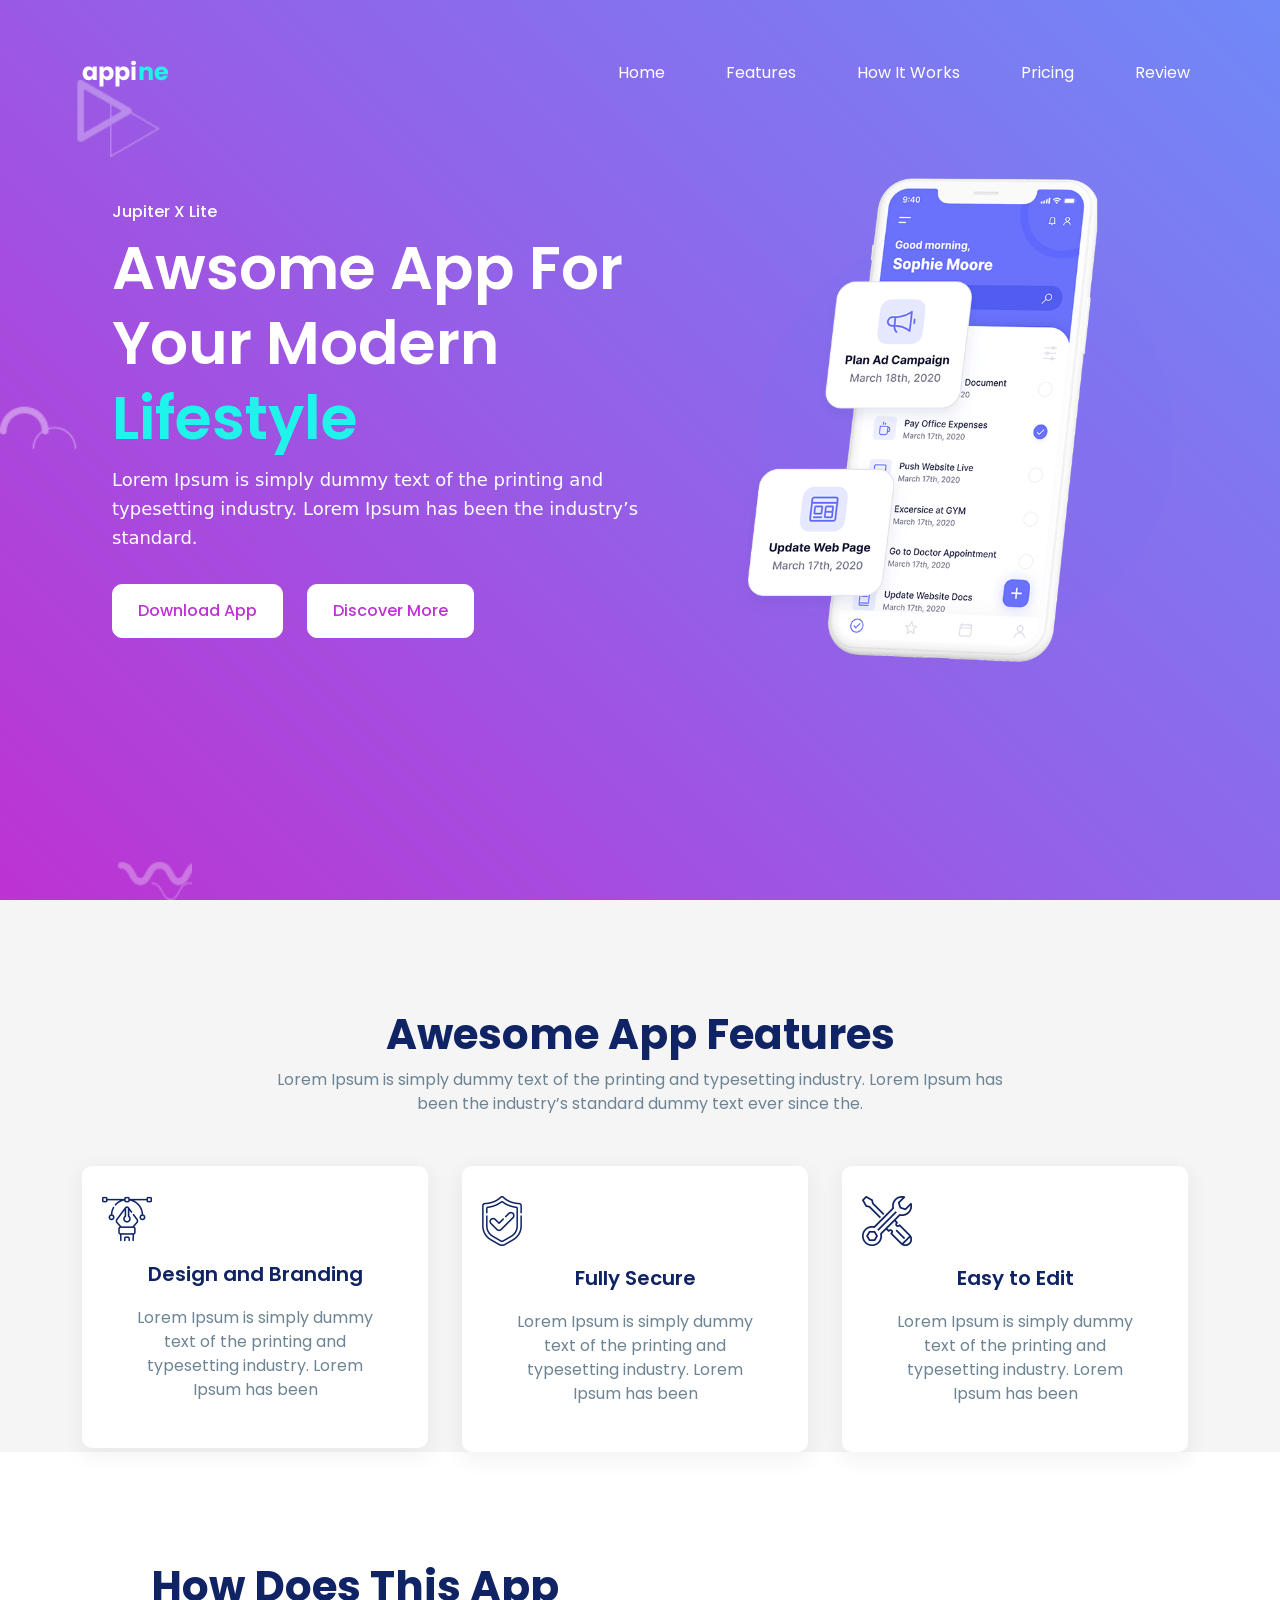
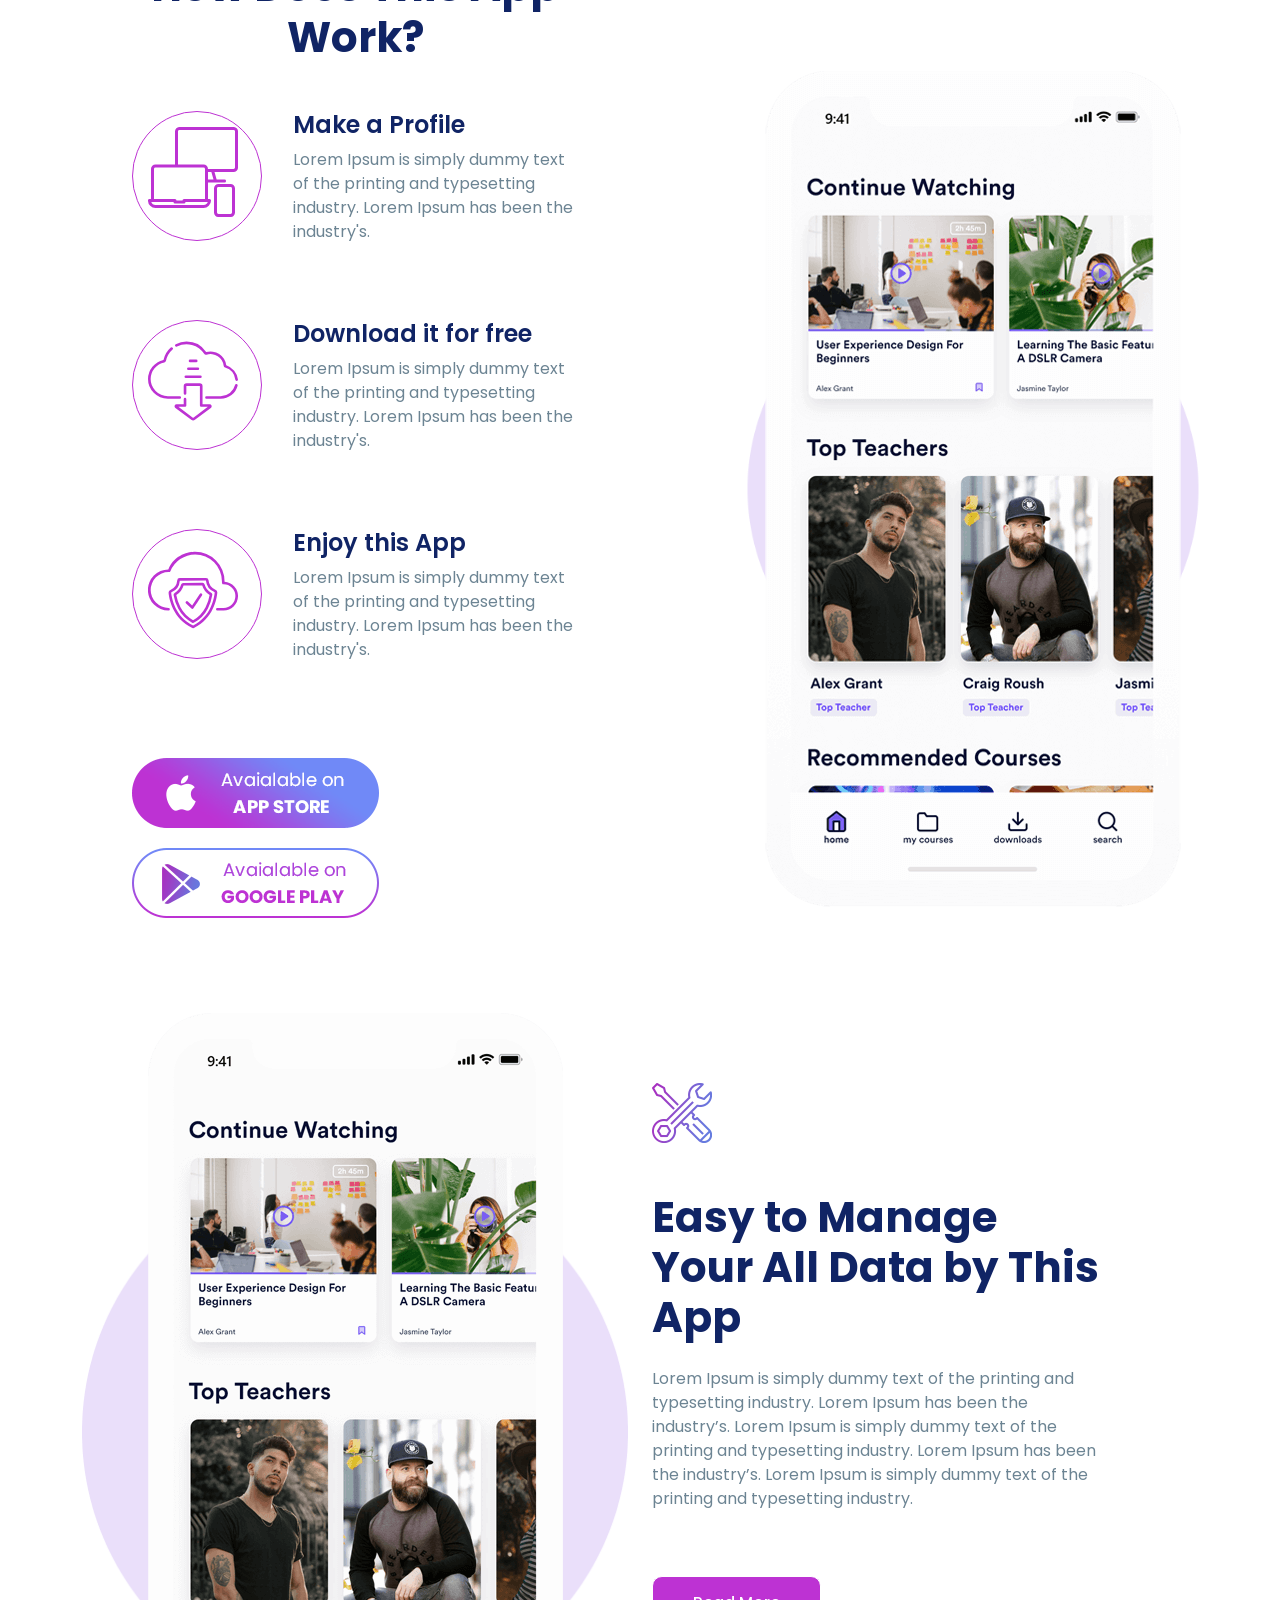
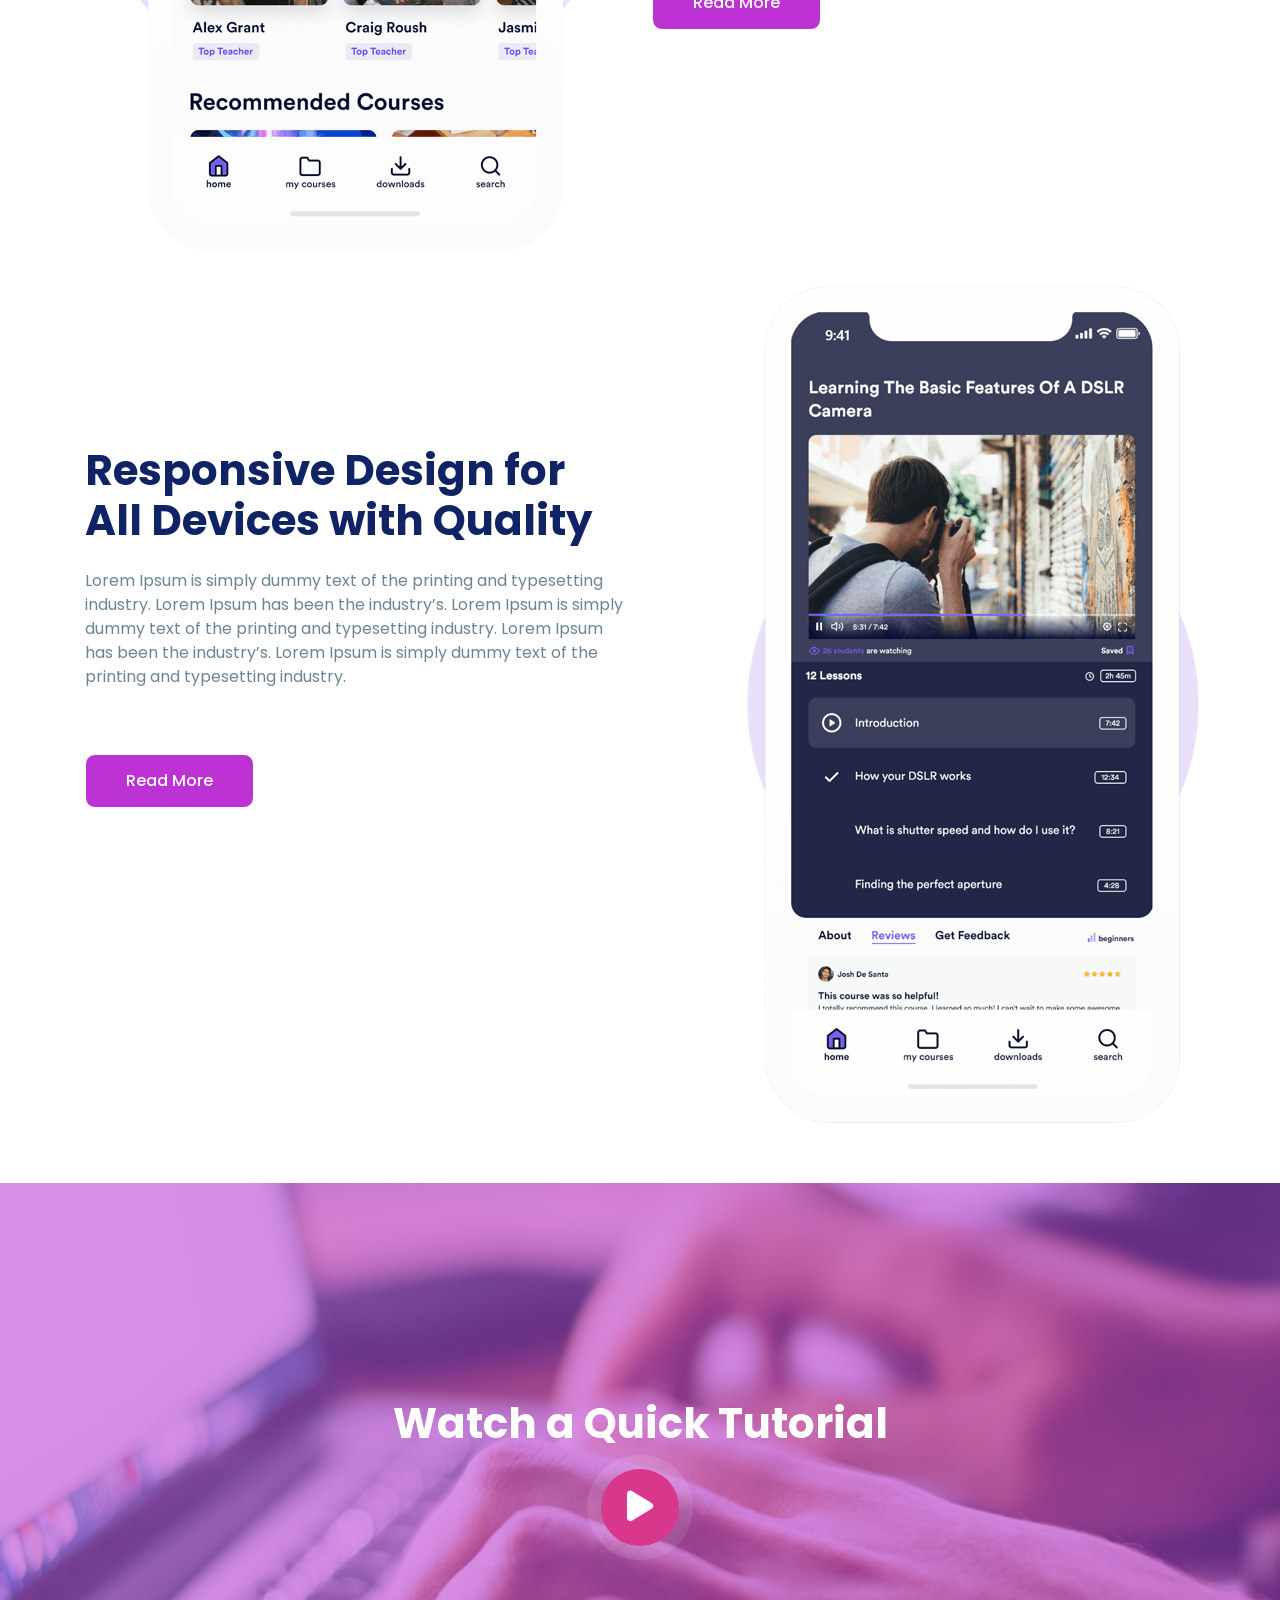
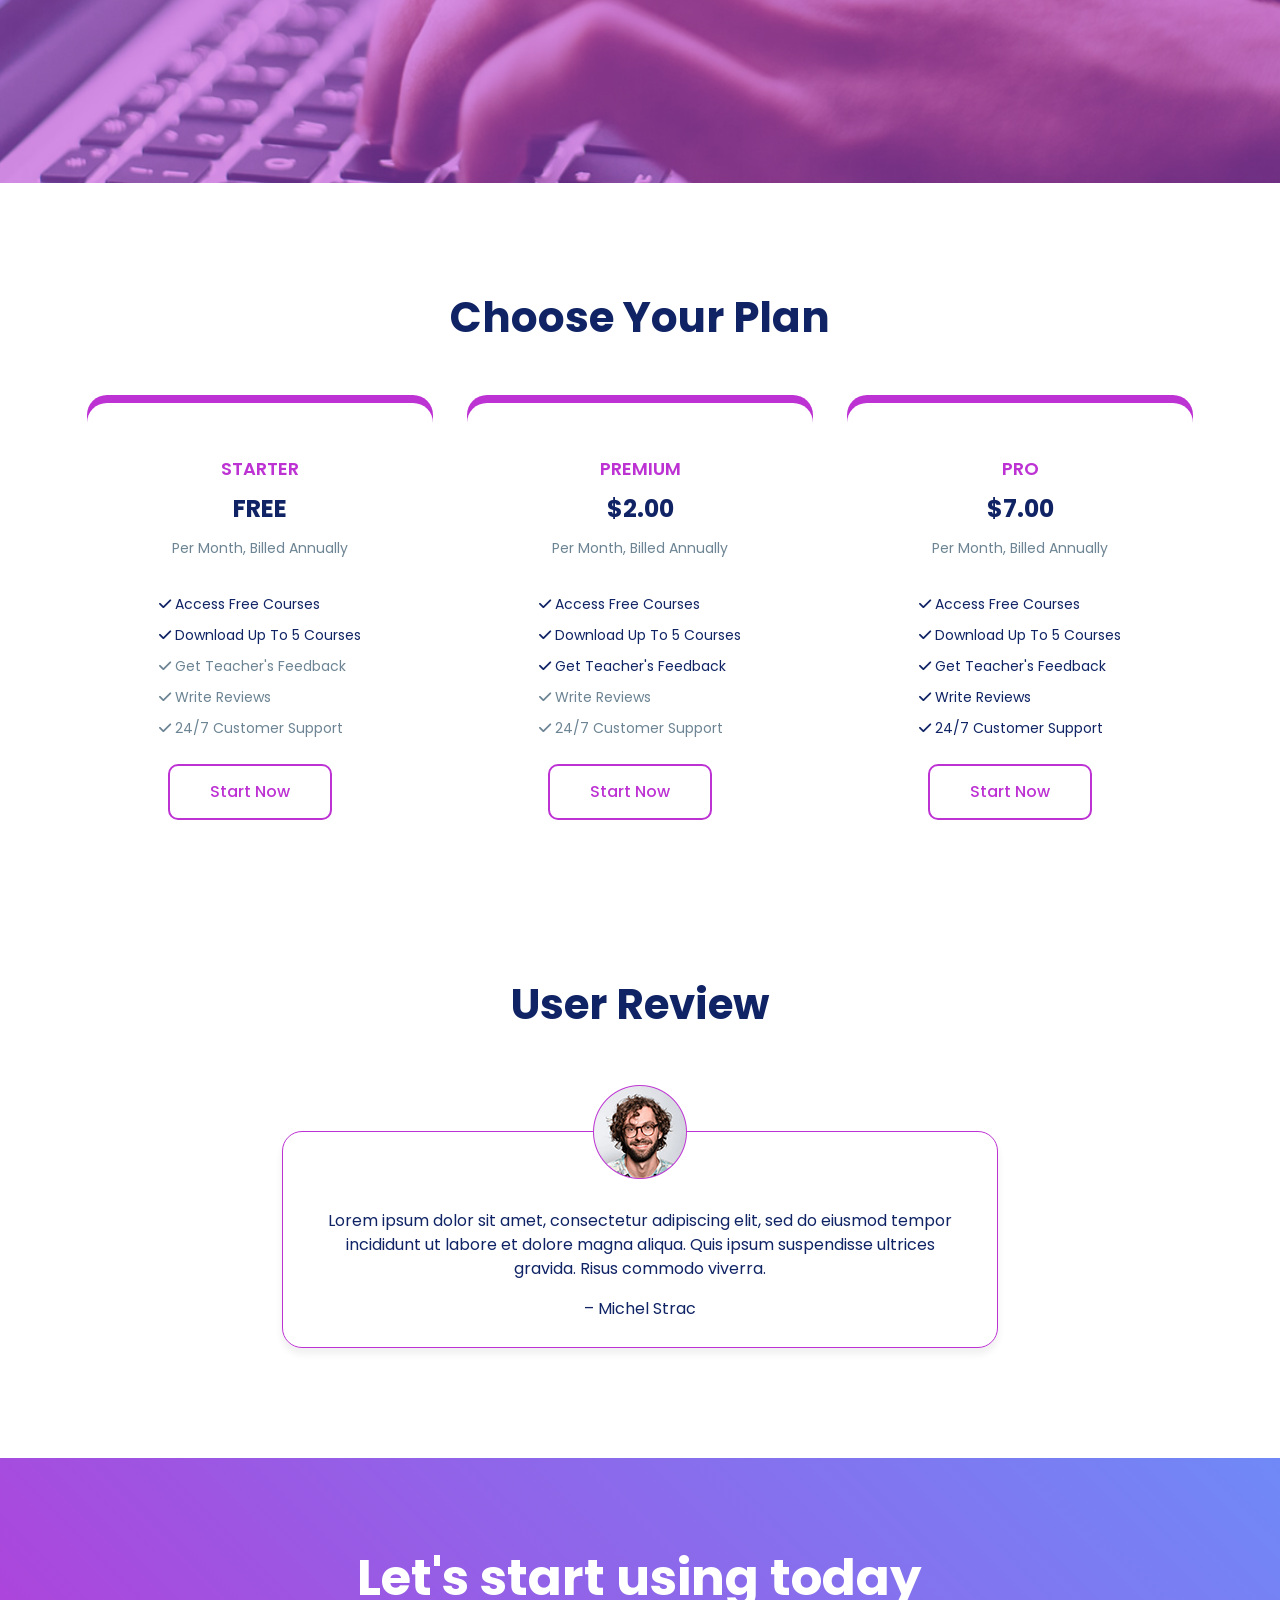
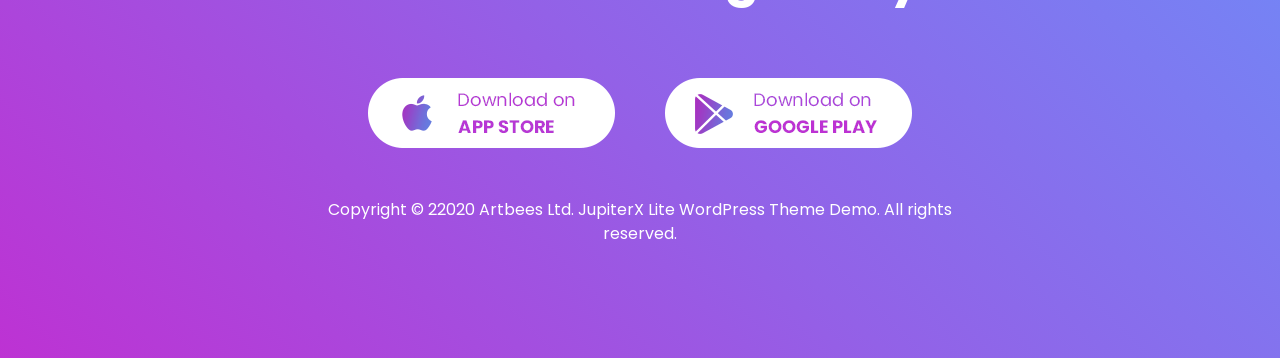
<file: final/index.html>
<!doctype html>
<html class="no-js" lang="">

<head>
  <meta charset="utf-8">
  <meta name="viewport" content="width=device-width, initial-scale=1">
  <title>Nicolas Rodriguez Final Project</title>
  <link rel="stylesheet" href="css/style.css">
  <meta name="description" content="">

  <meta property="og:title" content="">
  <meta property="og:type" content="">
  <meta property="og:url" content="">
  <meta property="og:image" content="">
  <meta property="og:image:alt" content="">

  <link rel="preconnect" href="https://fonts.googleapis.com">
  <link rel="preconnect" href="https://fonts.gstatic.com" crossorigin>
  <link href="https://fonts.googleapis.com/css2?family=Allura&family=Montserrat:ital,wght@0,100..900;1,100..900&family=Nunito+Sans:ital,opsz,wght@0,6..12,200..1000;1,6..12,200..1000&family=Poppins:ital,wght@0,100;0,200;0,300;0,400;0,500;0,600;0,700;0,800;0,900;1,100;1,200;1,300;1,400;1,500;1,600;1,700;1,800;1,900&display=swap" rel="stylesheet">

  <link rel="stylesheet" href="https://cdnjs.cloudflare.com/ajax/libs/font-awesome/6.4.0/css/all.min.css">

  <link href="https://cdn.jsdelivr.net/npm/bootstrap@5.3.8/dist/css/bootstrap.min.css" rel="stylesheet" integrity="sha384-sRIl4kxILFvY47J16cr9ZwB07vP4J8+LH7qKQnuqkuIAvNWLzeN8tE5YBujZqJLB" crossorigin="anonymous">

</head>

<body>

<div class="head-gradient">
<div class="nav-menu">
  <div class="container">
    <nav class="navbar">
      <!-- Logo -->
      <a class="navbar-logo" href="index.html">
        <img src="final-imgs/logo.png" class="img-fluid" alt="logo">
      </a>

      <!-- Hamburger menu button -->
      <button class="hamburger-menu" aria-label="Toggle navigation">
        <span class="hamburger-line"></span>
        <span class="hamburger-line"></span>
        <span class="hamburger-line"></span>
      </button>

      <!-- Horizontal nav links -->
      <ul class="nav-sections">
        <li class="nav-item"><a class="nav-link active" href="#home">Home</a></li>
        <li class="nav-item"><a class="nav-link" href="#features">Features</a></li>
        <li class="nav-item"><a class="nav-link" href="#howitwork">How It Works</a></li>
        <li class="nav-item"><a class="nav-link" href="#pricing">Pricing</a></li>
        <li class="nav-item"><a class="nav-link" href="#review">Review</a></li>
      </ul>
    </nav>
  </div>
</div>

<!-- Mobile nav overlay -->
<div class="nav-overlay"></div>

<!-- Hero Background Images -->
<div class="hero-bg-container">
  <picture>
    <source media="(max-width: 767px)" srcset="final-imgs/hero-bg-105x300.png">
    <img src="final-imgs/hero-bg.png" alt="hero background" class="hero-bg-img">
  </picture>
</div>

    <header>
      <div class="home-info">
        <div class="container">
          <div class="row">
            <div class="col-7">
              <div class="app-info">
              <h2 class="app">
                Jupiter X Lite
              </h2>
              <h1 class="title-tag">
                Awsome App For Your Modern 
                <span style="color:#1ef4ea">Lifestyle</span>
              </h1>
              <p>
                Lorem Ipsum is simply dummy text of the printing and typesetting industry. Lorem Ipsum has been the industry’s standard.
              </p>
              <button class="btn">Download App</button>
              <button class="btn">Discover More</button>
            </div>
            </div>
              <div class="col-5" id="phone-img">
                <img src="final-imgs/hero-img.png" class="img-fluid" alt="phone" id="phone">
              </div>
          </div>
        </div>
      </div>
    </header>
    </div>

    <section id="features" style="padding:60px 10px 0 10px;">
      <div class="container">
        <div class="row">
          <div class="col-8 offset-2">
              <h2 class="section-title">Awesome App Features</h2>
              <p class="section-description">Lorem Ipsum is simply dummy text of the printing and typesetting industry. Lorem Ipsum has been the industry’s standard dummy text ever since the.</p>
          </div>
        </div>


        <div class="row">
            <div class="col-4">
            <div class="feature-card">
              <img src="final-imgs/features-icon-1.png" class="img-fluid" alt="feature1">
              <h3>Design and Branding</h3>
              <p>Lorem Ipsum is simply dummy text of the printing and typesetting industry. Lorem Ipsum has been</p>
            </div>
          </div>

          <div class="col-4">
            <div class="feature-card">
              <img src="final-imgs/features-icon-2.png" class="img-fluid" alt="feature2">
              <h3>Fully Secure</h3>
              <p>Lorem Ipsum is simply dummy text of the printing and typesetting industry. Lorem Ipsum has been</p>
            </div>
          </div>

          <div class="col-4">
            <div class="feature-card">
              <img src="final-imgs/features-icon-3.png" class="img-fluid" alt="feature3">
              <h3>Easy to Edit</h3>
              <p>Lorem Ipsum is simply dummy text of the printing and typesetting industry. Lorem Ipsum has been</p>
              </div>
            </div>
            
        </div>
      </div>
    </section>

    <section id="howitwork" style="padding:60px 10px 10px 10px;">

      <div class="container">
        <div class="row">
          <div class="col-6">
              <h2 class="section-title">How Does This App Work?</h2>
          </div>
        </div>

        <div class="row" >
          <div class="col-6" >

            <ul class="how-it-work-list">
              <li>
                 <div class="d-flex">
                    <div class="flex-shrink-0">
                    <div class="icon-imgs">
                   <img src="final-imgs/image (4).svg" alt="...">
                   </div>
                    </div>
                <div class="flex-grow-1 ms-3">
                    <h3>Make a Profile</h3>
                    <p>Lorem Ipsum is simply dummy text of the printing and typesetting industry. Lorem Ipsum has been the industry's.</p>
                  </div>
                </div>
              </li>
              <li>
                <div class="d-flex">
  <div class="flex-shrink-0">
    <div class="icon-imgs">
      <img src="final-imgs/image (5).svg" alt="...">

    </div>
  </div>
  <div class="flex-grow-1 ms-3">
    <h3>Download it for free</h3>
    <p>Lorem Ipsum is simply dummy text of the printing and typesetting industry. Lorem Ipsum has been the industry's.</p>
  </div>
</div>
              </li>
              <li>
                <div class="d-flex" >
  <div class="flex-shrink-0">
    <div class="icon-imgs">
      <img src="final-imgs/image (6).svg" alt="...">

    </div>
  </div>
  <div class="flex-grow-1 ms-3">
    <h3>Enjoy this App</h3>
    <p>Lorem Ipsum is simply dummy text of the printing and typesetting industry. Lorem Ipsum has been the industry's.</p>
  </div>
</div>
              </li>
            </ul>
            <div class="app-store">
             <img src="final-imgs/app-store-img.png"  class="img-fluid" alt="app store" 
             style="margin-top: 20px; margin-right:20px;">
             <img src="final-imgs/google-play-img.png" class="img-fluid" alt="google play" style="margin-top: 20px;">
             </div>
          </div>

          <div class="col-5 offset-1">
            <div class="img-layer">
            <picture class="fg-image">
              <source media="(max-width: 767px)" srcset="final-imgs/app-work-img-2-149x300.png">
              <img src="final-imgs/app-work-img-2.png" class="img-fluid" alt="how it work">
            </picture>
              <img src="final-imgs/app-work-bg.png" class="img-fluid" alt="how it work bg" id="howitwork-bg">
            </div>
            
          </div>
        </div>

      </div>
    </section>

    <section class="manage" style="padding:60px 10px 10px 10px;">
        <div class="container">
        <div class="row">
          <div class="col-6" style="margin-top:25px;">
            <div class="img-layer">
            <picture class="fg-image">
              <source media="(max-width: 767px)" srcset="final-imgs/easy-to-manage-img-2-149x300.png">
              <img src="final-imgs/easy-to-manage-img-2.png" class="img-fluid" alt="easy to manage">
            </picture>
              <img src="final-imgs/app-work-bg.png" class="img-fluid" alt="how it work bg" id="howitwork-bg">
            </div>
            
          </div>

          <div class="col-5 offset-right-1" style="margin-top:95px;">
            <img src="final-imgs/easy-to-manage-icon.png" class="img-fluid" alt="manage" style="margin-bottom:10px;">
            <div class="d-flex" style="flex-direction: column; align-items: flex-start; align-content: center;">
              <h2 class="section-title">Easy to Manage Your All Data by This App</h2>
              <p class="section-description">Lorem Ipsum is simply dummy text of the printing and typesetting industry. Lorem Ipsum has been the industry’s. Lorem Ipsum is simply dummy text of the printing and typesetting industry. Lorem Ipsum has been the industry’s. Lorem Ipsum is simply dummy text of the printing and typesetting industry.</p>
              <button class="read-more-btn">Read More</button>
            </div>
            </div>
            </div>
            </div>
    </section>

    <section class="responsive">
        <div class="container">
        <div class="row">
          <div class="col-6" style="margin-top:95px; padding-left:15px;">
            <div class="d-flex" style="flex-direction: column; align-items: flex-start; align-content: center;">
              <h2 class="section-title" style="text-align: left;">Responsive Design for All Devices with Quality</h2>
              <p class="section-description" style="text-align: left;">Lorem Ipsum is simply dummy text of the printing and typesetting industry. Lorem Ipsum has been the industry’s. Lorem Ipsum is simply dummy text of the printing and typesetting industry. Lorem Ipsum has been the industry’s. Lorem Ipsum is simply dummy text of the printing and typesetting industry.</p>
              <button class="read-more-btn">Read More</button>
            </div>
          </div>
          <div class="col-5 offset-1" style="margin-top:25px;">
            <div class="img-layer">
            <picture class="fg-image">
              <source media="(max-width: 767px)" srcset="final-imgs/responsive-design-img-2-149x300.png">
              <img src="final-imgs/responsive-design-img-2.png" class="img-fluid" alt="responsive">
            </picture>
              <img src="final-imgs/app-work-bg.png" class="img-fluid" alt="how it work bg" id="howitwork-bg">
            </div>
          </div>
    </section>

    <section class="watch-video-section" style="margin-top:60px">
      <div class="watch-video" style="margin-bottom:20px;">
        <h2>Watch a Quick Tutorial</h2>
        <div class="button">
          <button class="play-btn">
            <a href="https://www.youtube.com/watch?v=itYW-9td0RQ" target="_blank" class="watch-now-link">
              <span class="play-icon"> <i class="fa-solid fa-play"></i> </span>
            </a>
          </button>
        </div>
      </div>
    </section>

    <section class="pricing" id="pricing" style="padding:60px 10px 10px 10px;">
      <div class="container">
        <div class="row">
          <div class="col-8 offset-2">
              <h2 class="section-title" style="margin-bottom: 60px;">Choose Your Plan</h2>
          </div>
        </div>

       <div class="row">
            <div class="col-4">
            <div class="feature-card-plan">
              <div class="card-titles">

              <h2>STARTER</h2>
              <h3>FREE</h3>
              <p>Per Month, Billed Annually</p>
              </div>
              <div class="card-info">
                <ul>
                  <li class="featured"><i class="fa-solid fa-check"></i> Access Free Courses</li>
                  <li class="featured"><i class="fa-solid fa-check"></i> Download Up To 5 Courses</li>
                  <li class="no-featured"><i class="fa-solid fa-check"></i> Get Teacher's Feedback</li>
                  <li class="no-featured"><i class="fa-solid fa-check"></i> Write Reviews</li>
                  <li class="no-featured"><i class="fa-solid fa-check"></i> 24/7 Customer Support</li>
                </ul>
              </div>
              
                <button class="card-btn">Start Now</button>
             
            </div>
          </div>

         <div class="col-4">
            <div class="feature-card-plan">
              <div class="card-titles">

              <h2>PREMIUM</h2>
              <h3>$2.00</h3>
              <p>Per Month, Billed Annually</p>
              </div>
              <div class="card-info">
                <ul>
                  <li class="featured"><i class="fa-solid fa-check"></i> Access Free Courses</li>
                  <li class="featured"><i class="fa-solid fa-check"></i> Download Up To 5 Courses</li>
                  <li class="featured"><i class="fa-solid fa-check"></i> Get Teacher's Feedback</li>
                  <li class="no-featured"><i class="fa-solid fa-check"></i> Write Reviews</li>
                  <li class="no-featured"><i class="fa-solid fa-check"></i> 24/7 Customer Support</li>
                </ul>
              </div>
              
                <button class="card-btn">Start Now</button>
              
            </div>
          </div>

         <div class="col-4">
            <div class="feature-card-plan">
              <div class="card-titles">

              <h2>PRO</h2>
              <h3>$7.00</h3>
              <p>Per Month, Billed Annually</p>
              </div>
              <div class="card-info">
                <ul>
                  <li class="featured"><i class="fa-solid fa-check"></i> Access Free Courses</li>
                  <li class="featured"><i class="fa-solid fa-check"></i> Download Up To 5 Courses</li>
                  <li class="featured"><i class="fa-solid fa-check"></i> Get Teacher's Feedback</li>
                  <li class="featured"><i class="fa-solid fa-check"></i> Write Reviews</li>
                  <li class="featured"><i class="fa-solid fa-check"></i> 24/7 Customer Support</li>
                </ul>
              </div>
             
                <button class="card-btn">Start Now</button>
              
            </div>
          </div>
            
        </div>
    </div>
    </section>

    <section class="review" id="review" style="padding:60px 10px 10px 10px;">
      <div class="container">
        <div class="row">
          <div class="col-8 offset-2">
              <h2 class="section-title" style="margin-bottom: 60px;">User Review</h2>
          </div>
        </div>

        <div class="row">
          <div class="col-8 offset-2">
            <div class="review-card">

              <div class="reviewer">
              <img src="final-imgs/review-img.png" class="img-fluid" alt="user1">
              </div>

              <div class="review-note">
              <div class="placed-review">
              <p>Lorem ipsum dolor sit amet, consectetur adipiscing elit, sed do eiusmod tempor incididunt ut labore et dolore magna aliqua. Quis ipsum suspendisse ultrices gravida. Risus commodo viverra.</p>
              </div>
              <p>– Michel Strac</p>
              </div>
            </div>
            </div>
            </div>
    </section>

    <footer class="head-gradient" style="margin-top:100px;">

          <div class="col-8 offset-2">
      <h2>Let's start using today</h2>
      <div class="foot-imgs">
        <img src="final-imgs/app-store-img-footer.png"  class="img-fluid" alt="app store" style="margin-top: 20px; margin-right:20px;">
        <img src="final-imgs/google-play-img-footer.png" class="img-fluid" alt="google play" style="margin-top: 20px;">
      </div>
      <p> Copyright &copy; 22020 Artbees Ltd. JupiterX Lite WordPress Theme Demo.
        All rights reserved.
      </p>
          </div>
    </footer>

  <script src="js/app.js"></script>
  <script src="https://cdn.jsdelivr.net/npm/bootstrap@5.3.8/dist/js/bootstrap.bundle.min.js" integrity="sha384-FKyoEForCGlyvwx9Hj09JcYn3nv7wiPVlz7YYwJrWVcXK/BmnVDxM+D2scQbITxI" crossorigin="anonymous"></script>
</body>

</html>
</file>
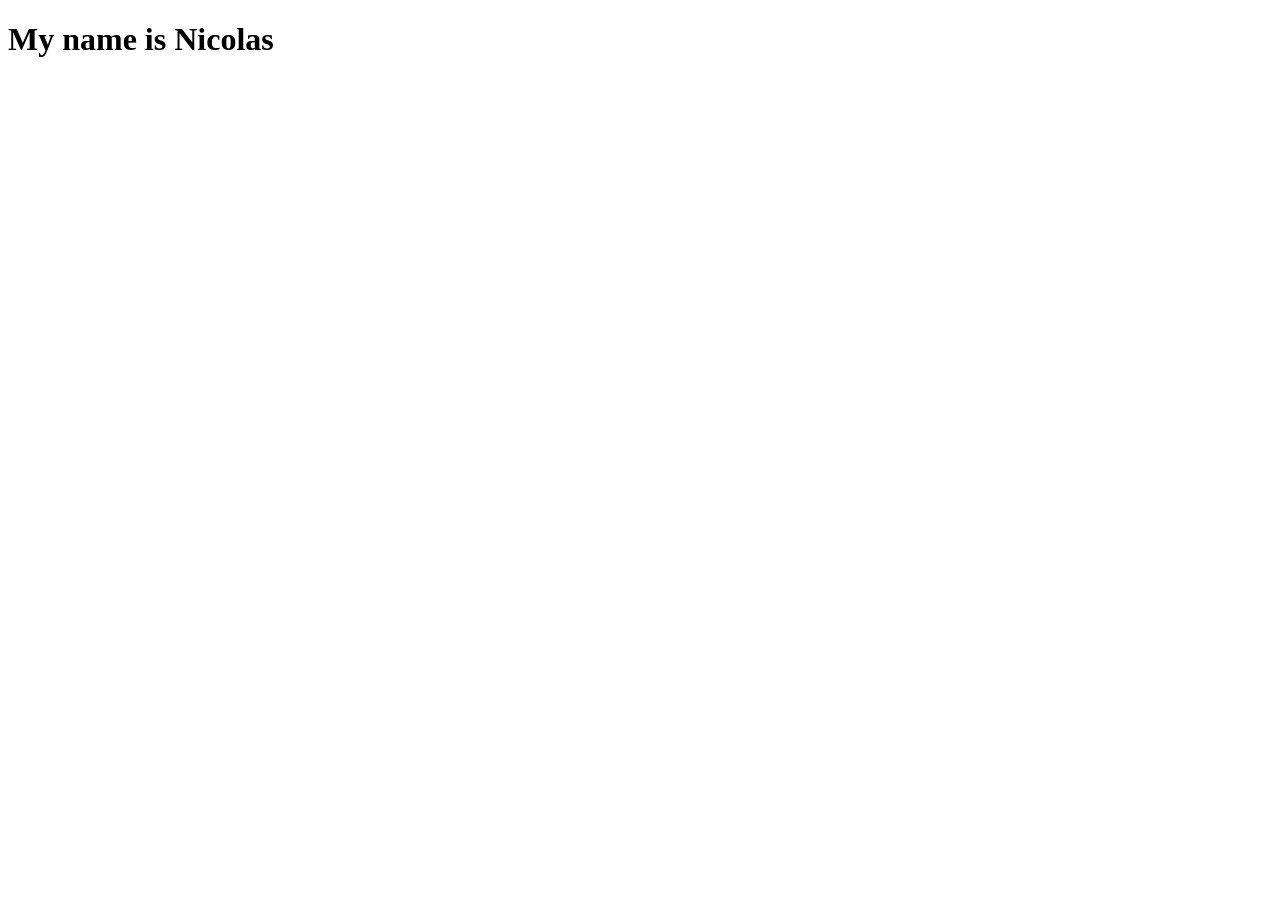
<file: week-01/index.html>
<!DOCTYPE html>
<html lang="en">
<head>
    <meta charset="UTF-8">
    <meta name="viewport" content="width=device-width, initial-scale=1.0">
    <title>Week 01 Assignment</title>
</head>
<body>
    <h1>My name is Nicolas</h1>
</body>
</html>
</file>
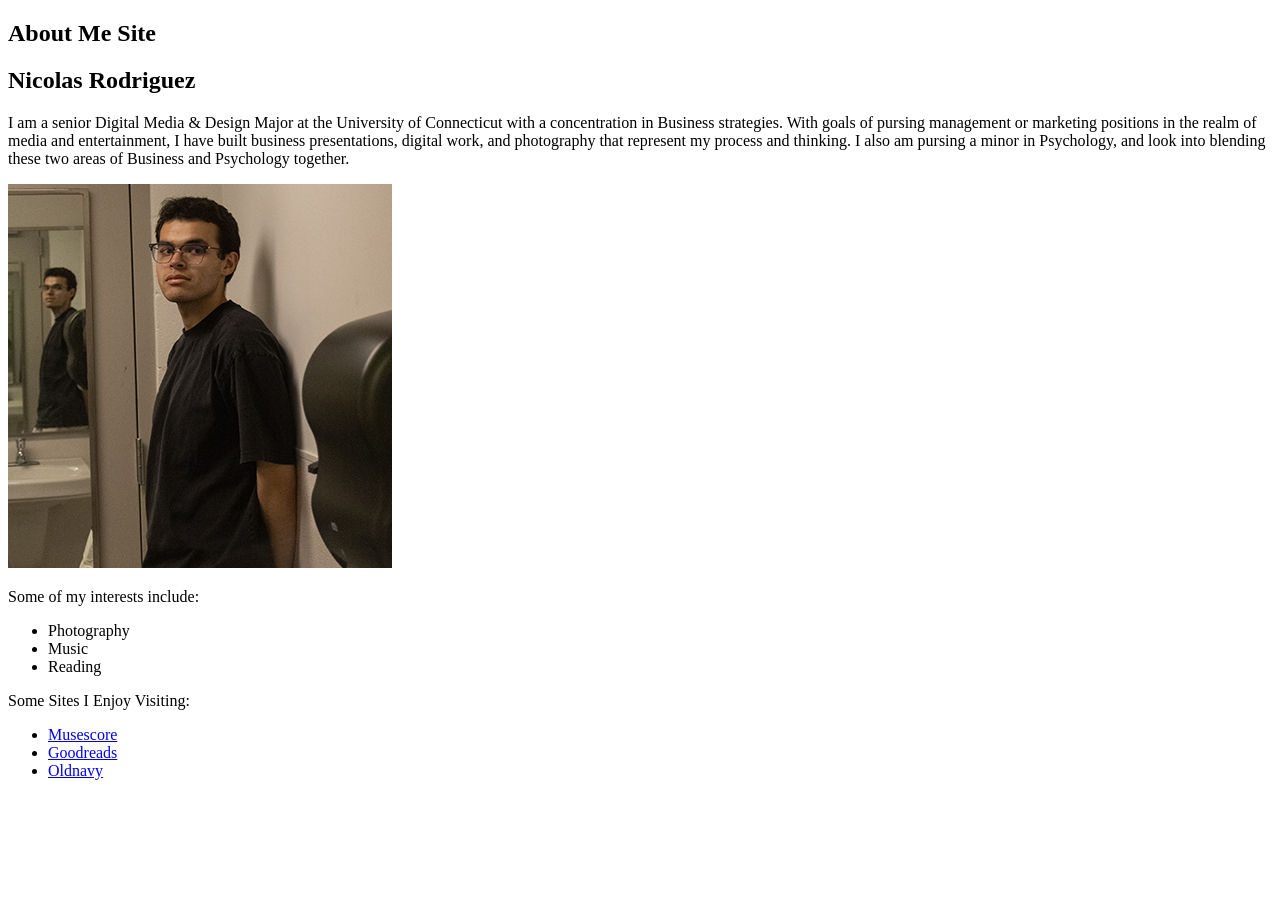
<file: week-02/index.html>
<!doctype html>
<html class="no-js" lang="">

<head>
  <meta charset="utf-8">
  <meta name="viewport" content="width=device-width, initial-scale=1">
  <title>About Me</title>
  <link rel="stylesheet" href="css/style.css">
  <meta name="description" content="">

  <meta property="og:title" content="">
  <meta property="og:type" content="">
  <meta property="og:url" content="">
  <meta property="og:image" content="">
  <meta property="og:image:alt" content="">

  <link rel="icon" href="/favicon.ico" sizes="any">
  <link rel="icon" href="/icon.svg" type="image/svg+xml">
  <link rel="apple-touch-icon" href="icon.png">

  <link rel="manifest" href="site.webmanifest">
  <meta name="theme-color" content="#fafafa">
</head>

<body>
  <nav class="header">
  <header>
    <h1>About Me Site</h1>
  </header>
  </nav>
  <main>
<h2>Nicolas Rodriguez</h2>
    <section class="row-1">
    <div class="row-info">
        <article class="intro">
        <p>I am a senior Digital Media & Design Major at the University of Connecticut with a concentration in Business strategies. With goals of pursing management or marketing positions in the realm of media and entertainment, I have built business presentations, digital work, and photography that represent my process and thinking. I also am pursing a minor in Psychology, and look into blending these two areas of Business and Psychology together. </p>
        </article>
        <img src="img/Rodriguez-Nicolas-P4-01.jpg" alt="Self Portrait Image looking with reflections in mirror behind">
    </div>
    </section>
    <p>Some of my interests include:</p>
    <ul>

      <li>Photography</li>
      <li>Music</li>
      <li>Reading</li>
    </ul>

      <p>Some Sites I Enjoy Visiting:</p>
    <ul>
      
      <li><a href="https://musescore.com/?srsltid=AfmBOoriqMnT6N6GP4jaid3-wSHIEDeMGZgrDTVOqkL4hWH4fX-dzSfl">Musescore</a></li>
      <li><a href="https://www.goodreads.com/">Goodreads</a></li>
      <li><a href="https://www.oldnavy.com/">Oldnavy</a></li>
    </ul>
    </main>
    <footer></footer>
</body>
  
</html>
</file>
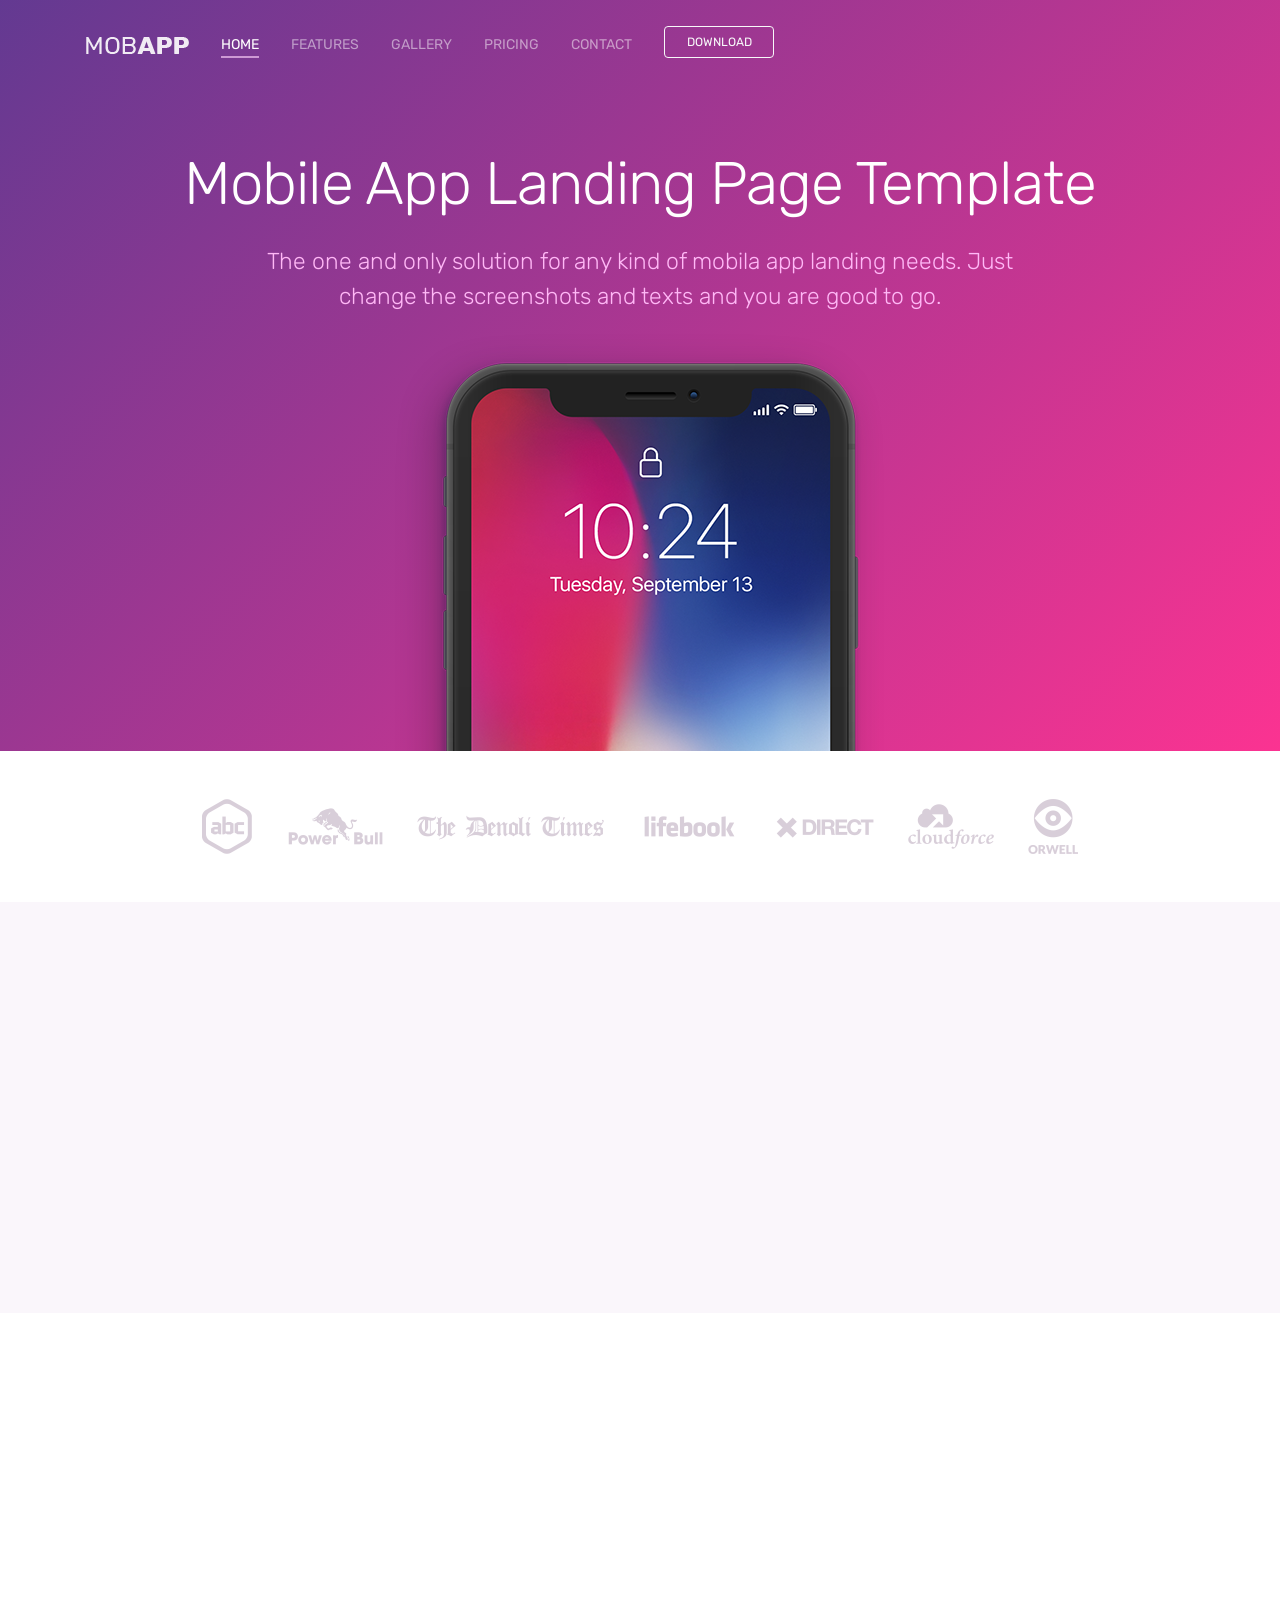
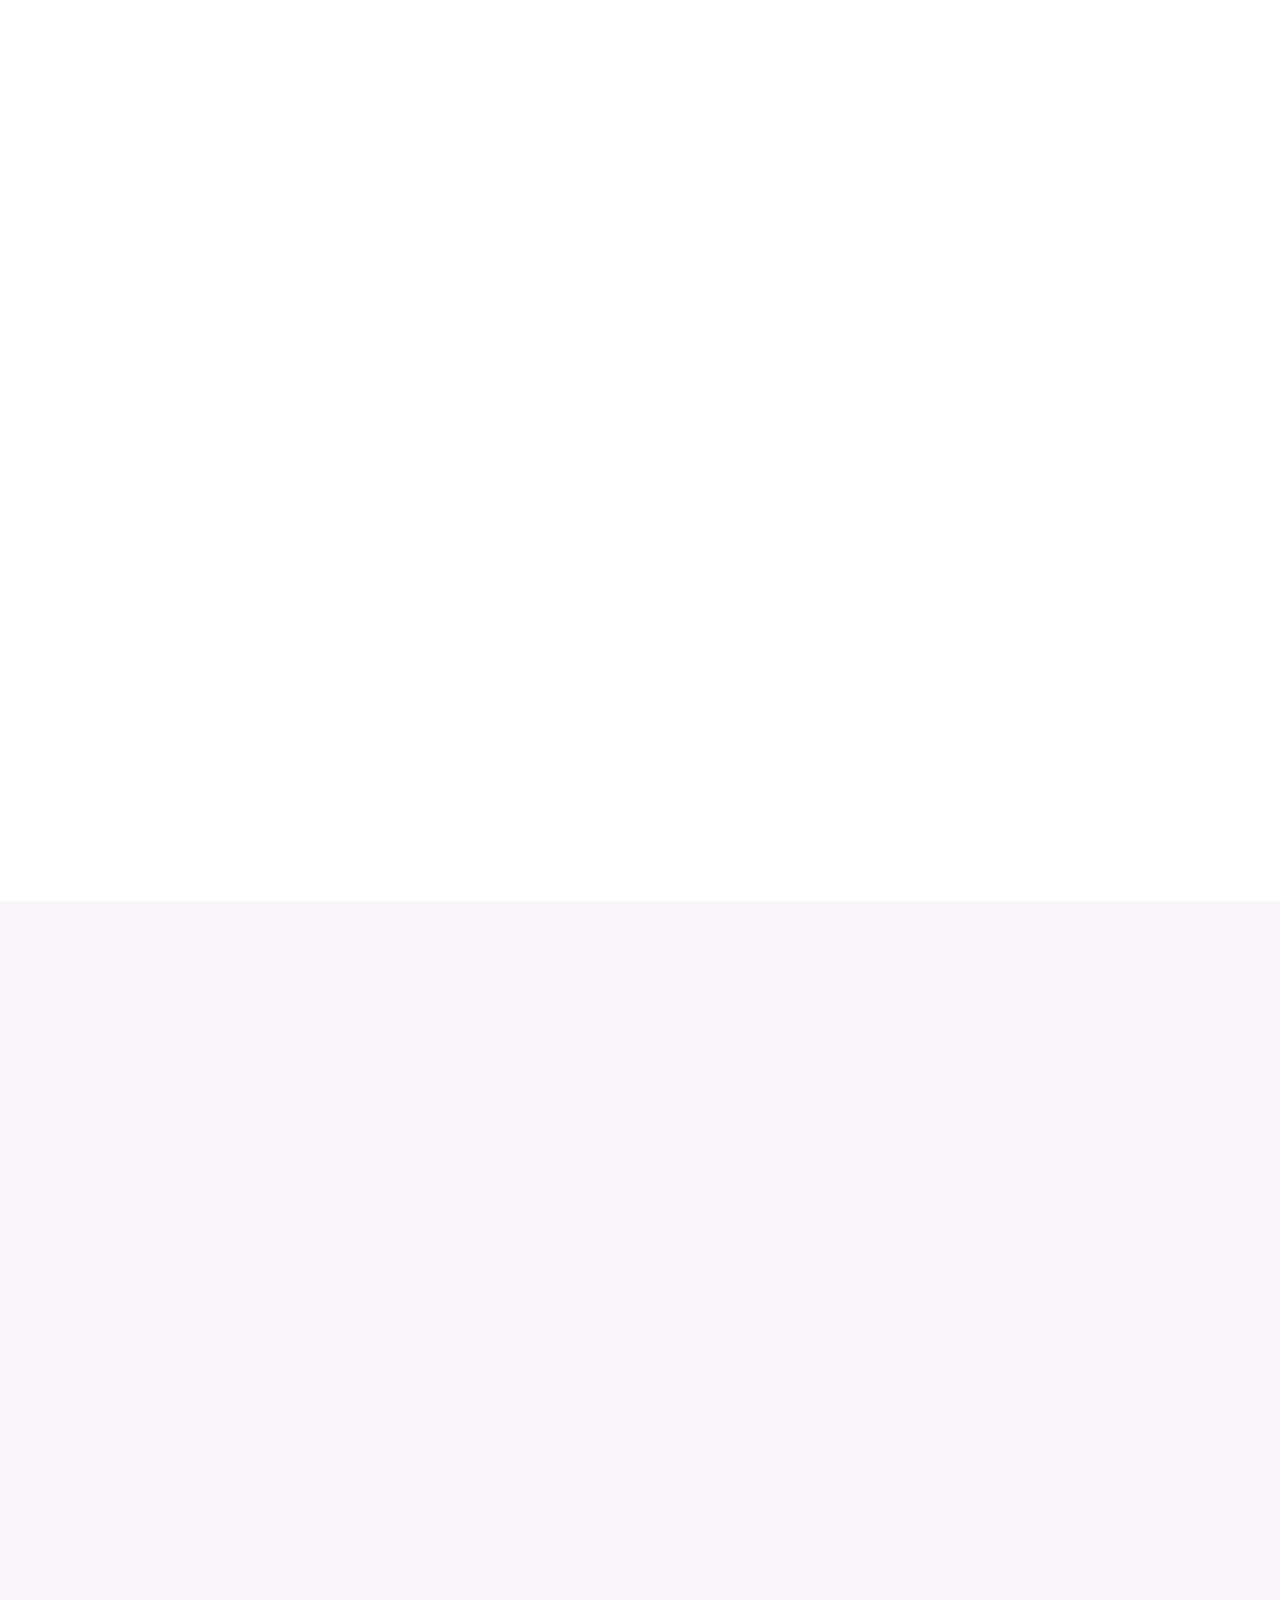
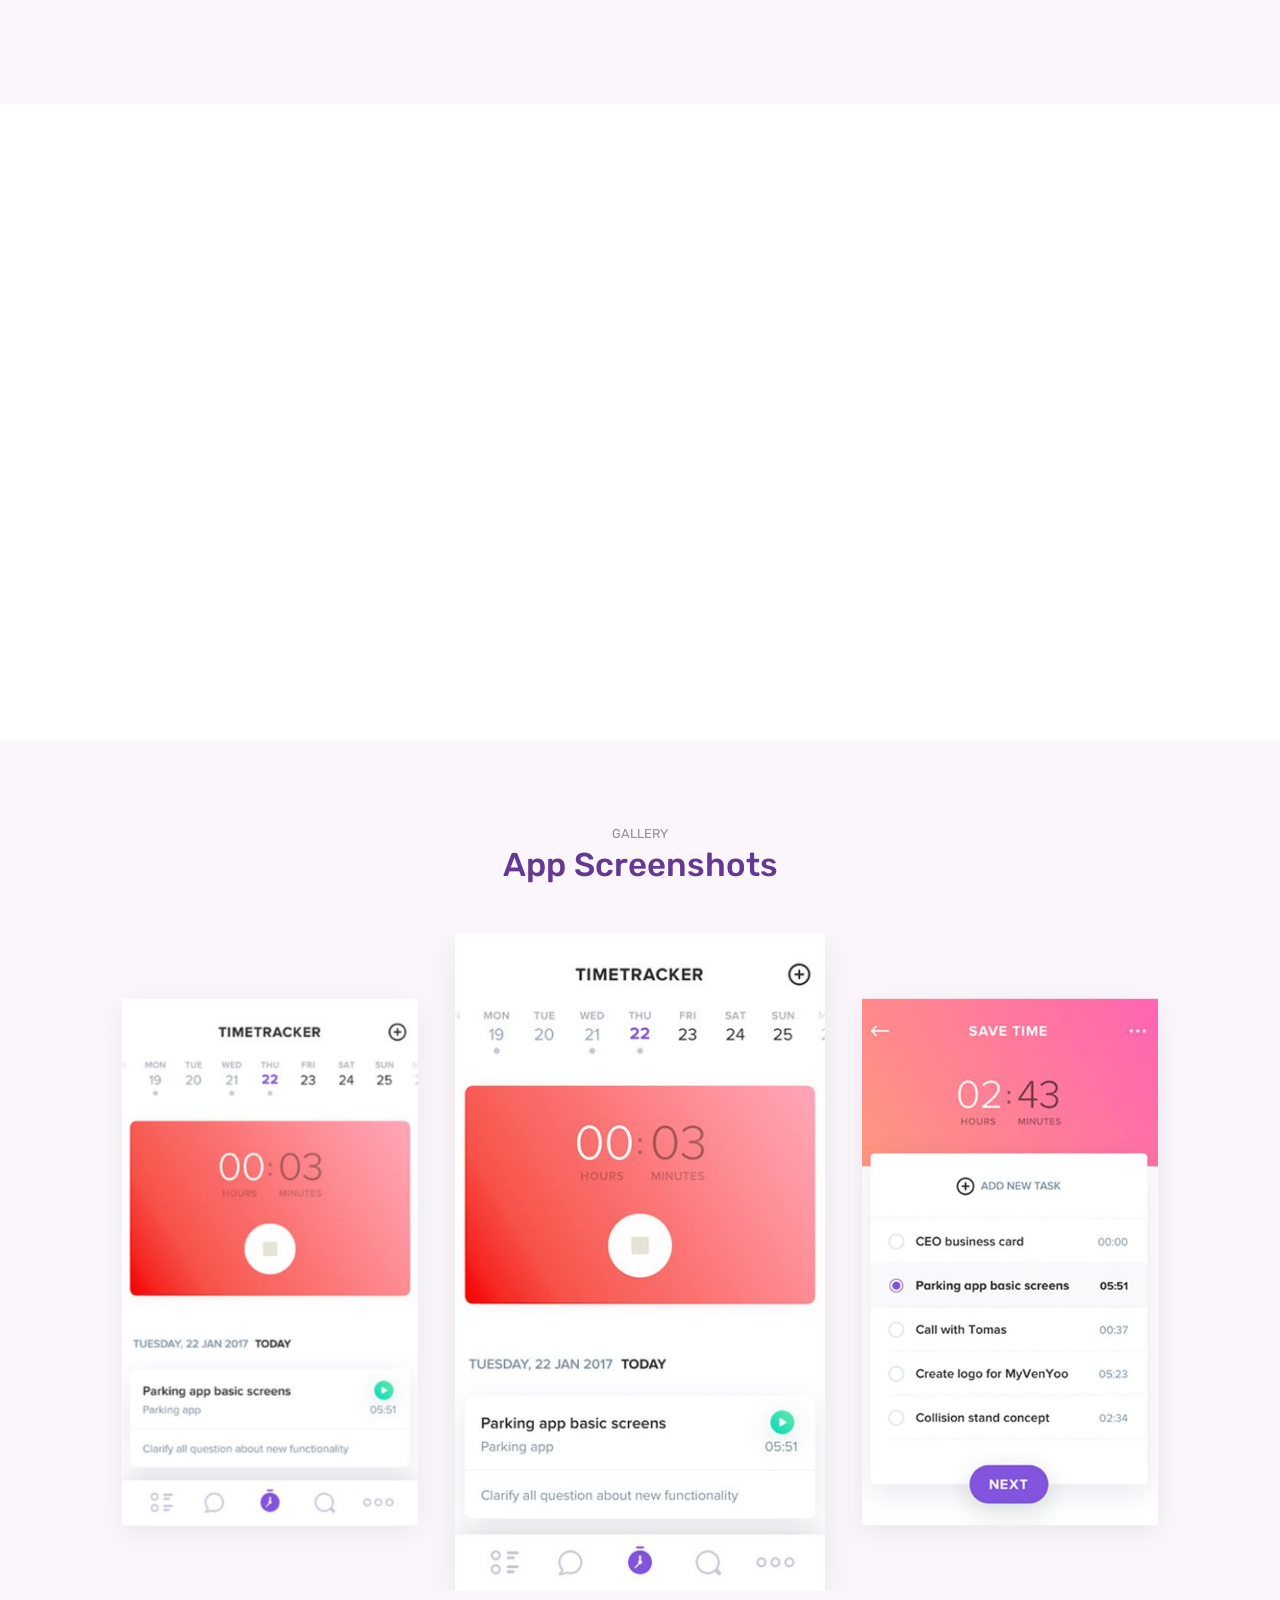
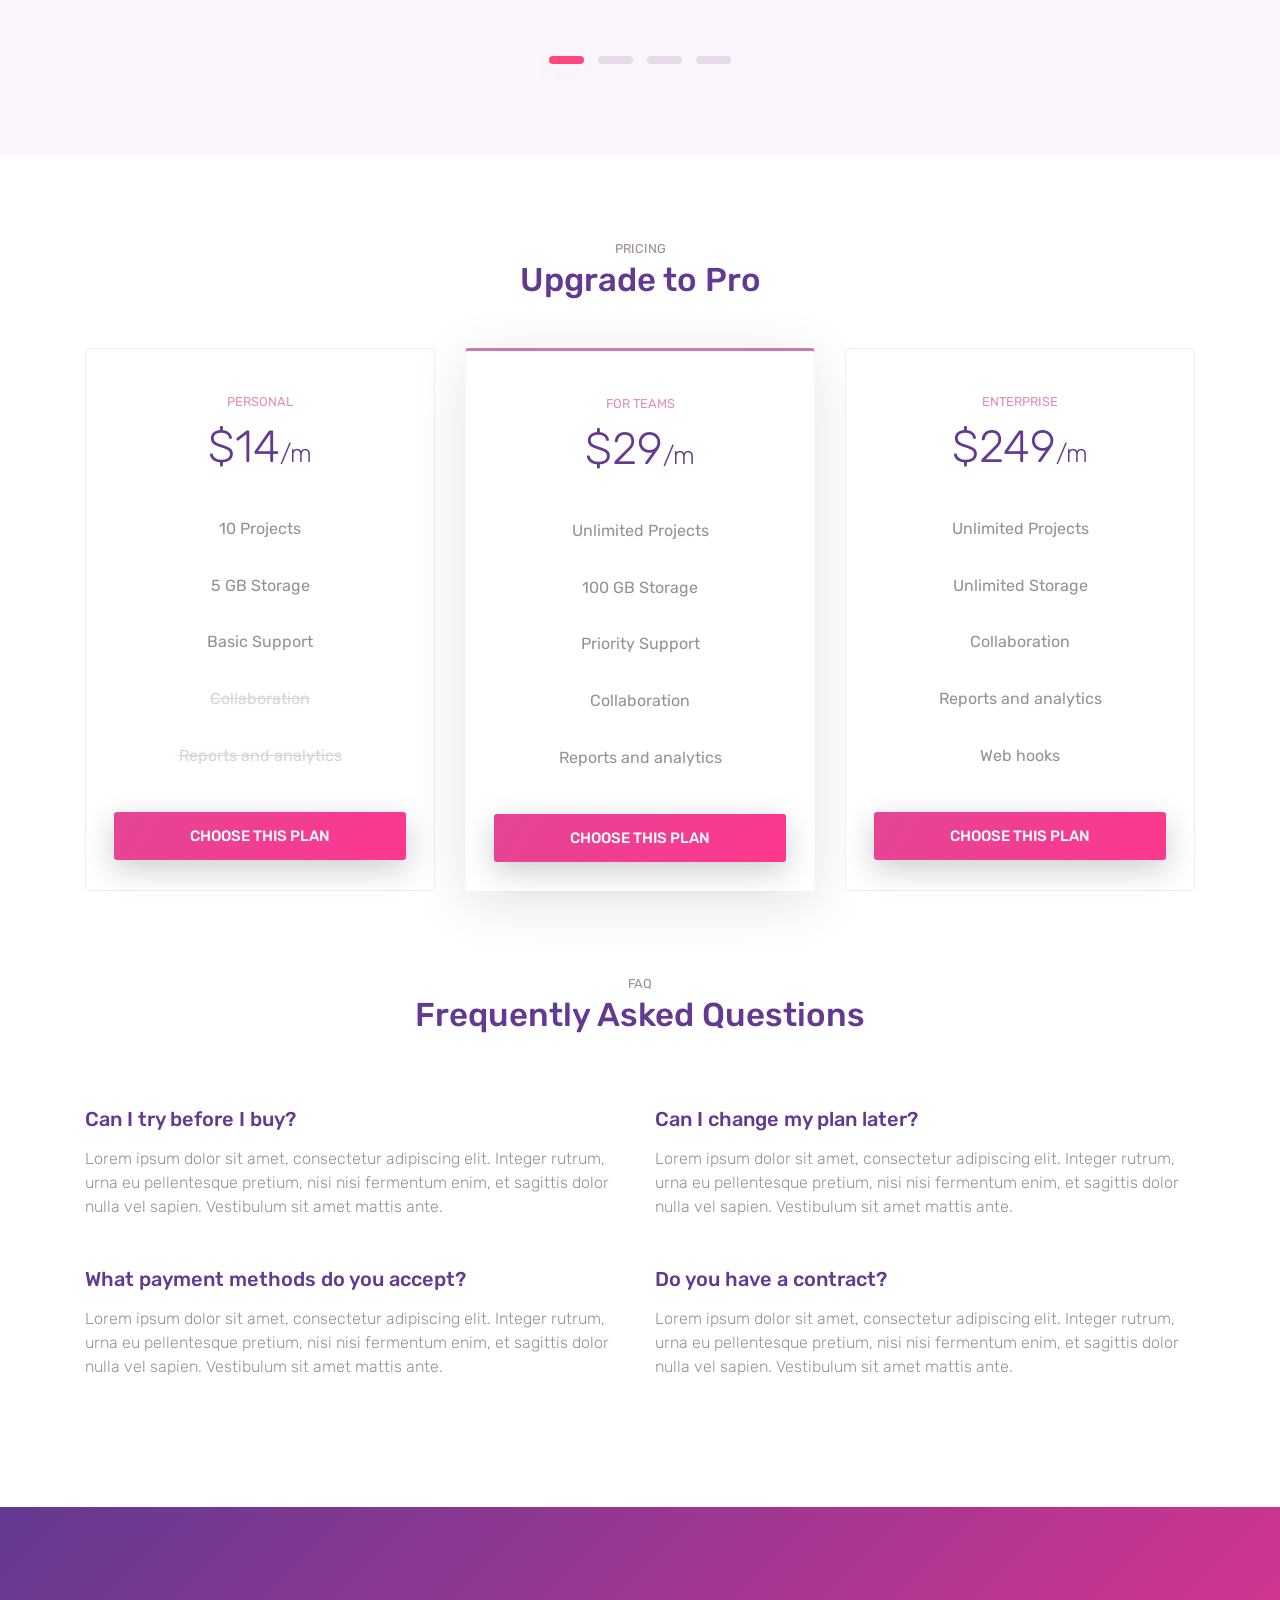
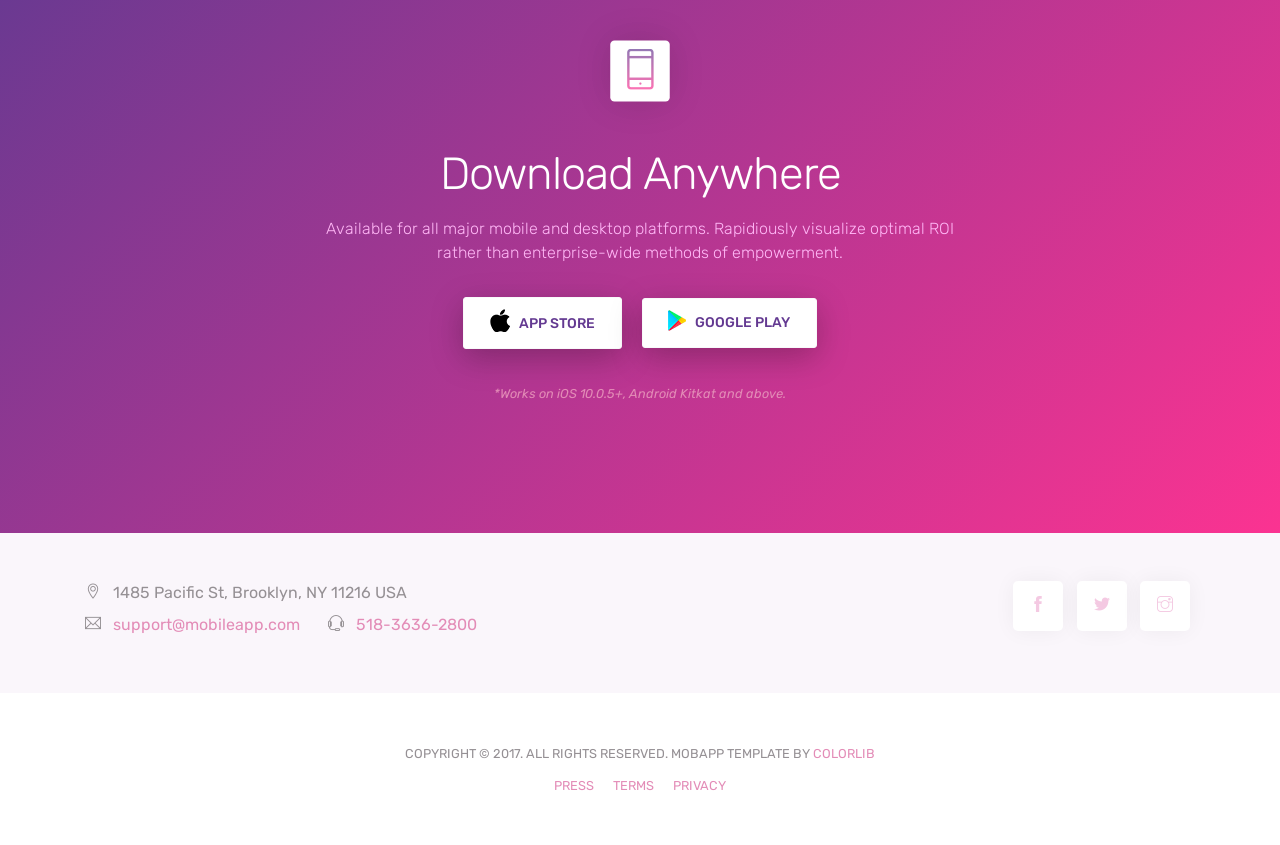
<file: week-05/mobapp-master/index.html>
<!doctype html>
<html lang="en">
<!--

Page    : index / MobApp
Version : 1.0
Author  : Colorlib
URI     : https://colorlib.com

 -->

<head>
    <title>MobApp - App Landing Page Template</title>
    <!-- Required meta tags -->
    <meta charset="utf-8">
    <meta name="viewport" content="width=device-width, initial-scale=1, shrink-to-fit=no">
    <meta name="description" content="Mobland - Mobile App Landing Page Template">
    <meta name="keywords" content="HTML5, bootstrap, mobile, app, landing, ios, android, responsive">

    <!-- Font -->
    <link rel="dns-prefetch" href="//fonts.googleapis.com">
    <link href="https://fonts.googleapis.com/css?family=Rubik:300,400,500" rel="stylesheet">

    <!-- Bootstrap CSS -->
    <link rel="stylesheet" href="css/bootstrap.min.css">
    <!-- Themify Icons -->
    <link rel="stylesheet" href="css/themify-icons.css">
    <!-- Owl carousel -->
    <link rel="stylesheet" href="css/owl.carousel.min.css">
    <!-- Main css -->
    <link href="css/style.css" rel="stylesheet">
    <!-- AOS Animation -->
    <link href="https://unpkg.com/aos@2.3.1/dist/aos.css" rel="stylesheet">
    
</head>

<body data-spy="scroll" data-target="#navbar" data-offset="30">

    <!-- Nav Menu -->

    <div class="nav-menu fixed-top">
        <div class="container">
            <div class="row">
                <div class="">
                    <nav class="navbar navbar-dark navbar-expand-lg">
                        <a class="navbar-brand" href="index.html"><img src="images/logo.png" class="img-fluid" alt="logo"></a> 
                        <button class="navbar-toggler" type="button" data-toggle="collapse" data-target="#navbar" aria-controls="navbar" aria-expanded="false" aria-label="Toggle navigation"> <span class="navbar-toggler-icon"></span> </button>
                        <div class="collapse navbar-collapse" id="navbar">
                            <ul class="navbar-nav ml-auto">
                                <li class="nav-item"> <a class="nav-link active" href="#home">HOME <span class="sr-only">(current)</span></a> </li>
                                <li class="nav-item"> <a class="nav-link" href="#features">FEATURES</a> </li>
                                <li class="nav-item"> <a class="nav-link" href="#gallery">GALLERY</a> </li>
                                <li class="nav-item"> <a class="nav-link" href="#pricing">PRICING</a> </li>
                                <li class="nav-item"> <a class="nav-link" href="#contact">CONTACT</a> </li>
                                <li class="nav-item"><a href="#" class="btn btn-outline-light my-3 my-sm-0 ml-lg-3">Download</a></li>
                            </ul>
                        </div>
                    </nav>
                </div>
            </div>
        </div>
    </div>


    <header class="bg-gradient" id="home">
        <div class="container mt-5">
            <h1>Mobile App Landing Page Template</h1>
            <p class="tagline">The one and only solution for any kind of mobila app landing needs. Just change the screenshots and texts and you are good to go. </p>
        </div>
        <div class="img-holder mt-3"><img src="images/iphonex.png" alt="phone" class="img-fluid" data-aos="fade-up"></div>
    </header>

    <div class="client-logos my-5">
        <div class="container text-center">
            <img src="images/client-logos.png" alt="client logos" class="img-fluid">
        </div>
    </div>

    <div class="section light-bg" id="features">


        <div data-aos="zoom-in-up" class="container">

            <div class="section-title">
                <small>HIGHLIGHTS</small>
                <h3>Features you love</h3>
            </div>


            <div class="row">
                <div class="col-12 col-lg-4">
                    <div class="card features">
                        <div class="card-body">
                            <div class="media">
                                <span class="ti-face-smile gradient-fill ti-3x mr-3"></span>
                                <div class="media-body">
                                    <h4 class="card-title">Simple</h4>
                                    <p class="card-text">Lorem ipsum dolor sit amet, consectetur adipiscing elit. Integer rutrum, urna eu pellentesque </p>
                                </div>
                            </div>
                        </div>
                    </div>
                </div>
                <div class="col-12 col-lg-4">
                    <div class="card features">
                        <div class="card-body">
                            <div class="media">
                                <span class="ti-settings gradient-fill ti-3x mr-3"></span>
                                <div class="media-body">
                                    <h4 class="card-title">Customize</h4>
                                    <p class="card-text">Lorem ipsum dolor sit amet, consectetur adipiscing elit. Integer rutrum, urna eu pellentesque </p>
                                </div>
                            </div>
                        </div>
                    </div>
                </div>
                <div class="col-12 col-lg-4">
                    <div class="card features">
                        <div class="card-body">
                            <div class="media">
                                <span class="ti-lock gradient-fill ti-3x mr-3"></span>
                                <div class="media-body">
                                    <h4 class="card-title">Secure</h4>
                                    <p class="card-text">Lorem ipsum dolor sit amet, consectetur adipiscing elit. Integer rutrum, urna eu pellentesque </p>
                                </div>
                            </div>
                        </div>
                    </div>
                </div>
            </div>

        </div>



    </div>
    <!-- // end .section -->
    <div class="section">

        <div class="container">
            <div class="row">
                <div data-aos="zoom-in-right" class="col-lg-6 offset-lg-6">
                    <div class="box-icon"><span class="ti-mobile gradient-fill ti-3x"></span></div>
                    <h2>Discover our App</h2>
                    <p class="mb-4">Lorem ipsum dolor sit amet consectetur, adipisicing elit. Obcaecati vel exercitationem eveniet vero maxime ratione </p>
                    <a href="#" class="btn btn-primary">Read more</a>
                </div>
            </div>
            <div data-aos="fade-up-left" class="perspective-phone">
                <img src="images/perspective.png" alt="perspective phone" class="img-fluid">
            </div>
        </div>

    </div>
    <!-- // end .section --> 


    <div data-aos="zoom-in-up" class="section light-bg">
        <div class="container">
            <div class="section-title">
                <small>FEATURES</small>
                <h3>Do more with our app</h3>
            </div>

            <ul class="nav nav-tabs nav-justified" role="tablist">
                <li class="nav-item">
                    <a class="nav-link active" data-toggle="tab" href="#communication">Communication</a>
                </li>
                <li class="nav-item">
                    <a class="nav-link" data-toggle="tab" href="#schedule">Scheduling</a>
                </li>
                <li class="nav-item">
                    <a class="nav-link" data-toggle="tab" href="#messages">Messages</a>
                </li>
                <li class="nav-item">
                    <a class="nav-link" data-toggle="tab" href="#livechat">Live Chat</a>
                </li>
            </ul>
            <div class="tab-content">
                <div class="tab-pane fade show active" id="communication">
                    <div class="d-flex flex-column flex-lg-row">
                        <img src="images/graphic.png" alt="graphic" class="img-fluid rounded align-self-start mr-lg-5 mb-5 mb-lg-0">
                        <div>

                            <h2>Communicate with ease</h2>
                            <p class="lead">Uniquely underwhelm premium outsourcing with proactive leadership skills. </p>
                            <p>Lorem ipsum dolor sit amet, consectetur adipiscing elit. Integer rutrum, urna eu pellentesque pretium, nisi nisi fermentum enim, et sagittis dolor nulla vel sapien. Vestibulum sit amet mattis ante. Ut placerat dui eu nulla
                                congue tincidunt ac a nibh. Mauris accumsan pulvinar lorem placerat volutpat. Praesent quis facilisis elit. Sed condimentum neque quis ex porttitor,
                            </p>
                            <p> malesuada faucibus augue aliquet. Sed elit est, eleifend sed dapibus a, semper a eros. Vestibulum blandit vulputate pharetra. Phasellus lobortis leo a nisl euismod, eu faucibus justo sollicitudin. Mauris consectetur, tortor
                                sed tempor malesuada, sem nunc porta augue, in dictum arcu tortor id turpis. Proin aliquet vulputate aliquam.
                            </p>
                        </div>
                    </div>
                </div>
                <div class="tab-pane fade" id="schedule">
                    <div class="d-flex flex-column flex-lg-row">
                        <div>
                            <h2>Scheduling when you want</h2>
                            <p class="lead">Uniquely underwhelm premium outsourcing with proactive leadership skills. </p>
                            <p>Lorem ipsum dolor sit amet, consectetur adipiscing elit. Integer rutrum, urna eu pellentesque pretium, nisi nisi fermentum enim, et sagittis dolor nulla vel sapien. Vestibulum sit amet mattis ante. Ut placerat dui eu nulla
                                congue tincidunt ac a nibh. Mauris accumsan pulvinar lorem placerat volutpat. Praesent quis facilisis elit. Sed condimentum neque quis ex porttitor,
                            </p>
                            <p> malesuada faucibus augue aliquet. Sed elit est, eleifend sed dapibus a, semper a eros. Vestibulum blandit vulputate pharetra. Phasellus lobortis leo a nisl euismod, eu faucibus justo sollicitudin. Mauris consectetur, tortor
                                sed tempor malesuada, sem nunc porta augue, in dictum arcu tortor id turpis. Proin aliquet vulputate aliquam.
                            </p>
                        </div>
                        <img src="images/graphic.png" alt="graphic" class="img-fluid rounded align-self-start mr-lg-5 mb-5 mb-lg-0">
                    </div>
                </div>
                <div class="tab-pane fade" id="messages">
                    <div class="d-flex flex-column flex-lg-row">
                        <img src="images/graphic.png" alt="graphic" class="img-fluid rounded align-self-start mr-lg-5 mb-5 mb-lg-0">
                        <div>
                            <h2>Realtime Messaging service</h2>
                            <p class="lead">Uniquely underwhelm premium outsourcing with proactive leadership skills. </p>
                            <p>Lorem ipsum dolor sit amet, consectetur adipiscing elit. Integer rutrum, urna eu pellentesque pretium, nisi nisi fermentum enim, et sagittis dolor nulla vel sapien. Vestibulum sit amet mattis ante. Ut placerat dui eu nulla
                                congue tincidunt ac a nibh. Mauris accumsan pulvinar lorem placerat volutpat. Praesent quis facilisis elit. Sed condimentum neque quis ex porttitor,
                            </p>
                            <p> malesuada faucibus augue aliquet. Sed elit est, eleifend sed dapibus a, semper a eros. Vestibulum blandit vulputate pharetra. Phasellus lobortis leo a nisl euismod, eu faucibus justo sollicitudin. Mauris consectetur, tortor
                                sed tempor malesuada, sem nunc porta augue, in dictum arcu tortor id turpis. Proin aliquet vulputate aliquam.
                            </p>
                        </div>
                    </div>
                </div>
                <div class="tab-pane fade" id="livechat">
                    <div class="d-flex flex-column flex-lg-row">
                        <div>
                            <h2>Live chat when you needed</h2>
                            <p class="lead">Uniquely underwhelm premium outsourcing with proactive leadership skills. </p>
                            <p>Lorem ipsum dolor sit amet, consectetur adipiscing elit. Integer rutrum, urna eu pellentesque pretium, nisi nisi fermentum enim, et sagittis dolor nulla vel sapien. Vestibulum sit amet mattis ante. Ut placerat dui eu nulla
                                congue tincidunt ac a nibh. Mauris accumsan pulvinar lorem placerat volutpat. Praesent quis facilisis elit. Sed condimentum neque quis ex porttitor,
                            </p>
                            <p> malesuada faucibus augue aliquet. Sed elit est, eleifend sed dapibus a, semper a eros. Vestibulum blandit vulputate pharetra. Phasellus lobortis leo a nisl euismod, eu faucibus justo sollicitudin. Mauris consectetur, tortor
                                sed tempor malesuada, sem nunc porta augue, in dictum arcu tortor id turpis. Proin aliquet vulputate aliquam.
                            </p>
                        </div>
                        <img src="images/graphic.png" alt="graphic" class="img-fluid rounded align-self-start mr-lg-5 mb-5 mb-lg-0">
                    </div>
                </div>
            </div>


        </div>
    </div>
    <!-- // end .section -->

    <div class="section">

        <div class="container">
            <div class="row">
                <div data-aos="fade-right" class="col-md-6">
                    <img src="images/dualphone.png" alt="dual phone" class="img-fluid">
                </div>
                <div data-aos="fade-left" class="col-md-6 d-flex align-items-center">
                    <div>
                        <div class="box-icon"><span class="ti-rocket gradient-fill ti-3x"></span></div>
                        <h2>Launch your App</h2>
                        <p class="mb-4">Lorem ipsum dolor sit amet consectetur, adipisicing elit. Obcaecati vel exercitationem eveniet vero maxime ratione </p>
                        <a href="#" class="btn btn-primary">Read more</a></div>
                </div>
            </div>

        </div>

    </div>
    <!-- // end .section -->


    <div class="section light-bg">

        <div class="container">
            <div class="row">
                <div data-aos="fade-right" class="col-md-8 d-flex align-items-center">
                    <ul class="list-unstyled ui-steps">
                        <li class="media">
                            <div class="circle-icon mr-4">1</div>
                            <div class="media-body">
                                <h5>Create an Account</h5>
                                <p>Lorem ipsum dolor sit amet, consectetur adipiscing elit. Integer rutrum, urna eu pellentesque pretium obcaecati vel exercitationem </p>
                            </div>
                        </li>
                        <li class="media my-4">
                            <div class="circle-icon mr-4">2</div>
                            <div class="media-body">
                                <h5>Share with friends</h5>
                                <p>Lorem ipsum dolor sit amet, consectetur adipiscing elit. Integer rutrum, urna eu pellentesque pretium obcaecati vel exercitationem eveniet</p>
                            </div>
                        </li>
                        <li class="media">
                            <div class="circle-icon mr-4">3</div>
                            <div class="media-body">
                                <h5>Enjoy your life</h5>
                                <p>Lorem ipsum dolor sit amet, consectetur adipiscing elit. Integer rutrum, urna eu pellentesque pretium obcaecati vel exercitationem </p>
                            </div>
                        </li>
                    </ul>
                </div>
                <div data-aos="fade-left" class="col-md-4">
                    <img src="images/iphonex.png" alt="iphone" class="img-fluid">
                </div>

            </div>

        </div>

    </div>
    <!-- // end .section -->


    <div data-aos="zoom-in-down" class="section">
        <div class="container">
            <div class="section-title">
                <small>TESTIMONIALS</small>
                <h3>What our Customers Says</h3>
            </div>

            <div class="testimonials owl-carousel">
                <div class="testimonials-single">
                    <img src="images/client.png" alt="client" class="client-img">
                    <blockquote class="blockquote">Uniquely streamline highly efficient scenarios and 24/7 initiatives. Conveniently embrace multifunctional ideas through proactive customer service. Distinctively conceptualize 2.0 intellectual capital via user-centric partnerships.</blockquote>
                    <h5 class="mt-4 mb-2">Crystal Gordon</h5>
                    <p class="text-primary">United States</p>
                </div>
                <div class="testimonials-single">
                    <img src="images/client.png" alt="client" class="client-img">
                    <blockquote class="blockquote">Uniquely streamline highly efficient scenarios and 24/7 initiatives. Conveniently embrace multifunctional ideas through proactive customer service. Distinctively conceptualize 2.0 intellectual capital via user-centric partnerships.</blockquote>
                    <h5 class="mt-4 mb-2">Crystal Gordon</h5>
                    <p class="text-primary">United States</p>
                </div>
                <div class="testimonials-single">
                    <img src="images/client.png" alt="client" class="client-img">
                    <blockquote class="blockquote">Uniquely streamline highly efficient scenarios and 24/7 initiatives. Conveniently embrace multifunctional ideas through proactive customer service. Distinctively conceptualize 2.0 intellectual capital via user-centric partnerships.</blockquote>
                    <h5 class="mt-4 mb-2">Crystal Gordon</h5>
                    <p class="text-primary">United States</p>
                </div>
            </div>

        </div>

    </div>
    <!-- // end .section -->


    <div class="section light-bg" id="gallery">
        <div class="container">
            <div class="section-title">
                <small>GALLERY</small>
                <h3>App Screenshots</h3>
            </div>

            <div class="img-gallery owl-carousel owl-theme">
                <img src="images/screen1.jpg" alt="image">
                <img src="images/screen2.jpg" alt="image">
                <img src="images/screen3.jpg" alt="image">
                <img src="images/screen1.jpg" alt="image">
            </div>

        </div>

    </div>
    <!-- // end .section -->





    <div class="section" id="pricing">
        <div class="container">
            <div class="section-title">
                <small>PRICING</small>
                <h3>Upgrade to Pro</h3>
            </div>

            <div class="card-deck">
                <div class="card pricing">
                    <div class="card-head">
                        <small class="text-primary">PERSONAL</small>
                        <span class="price">$14<sub>/m</sub></span>
                    </div>
                    <ul class="list-group list-group-flush">
                        <div class="list-group-item">10 Projects</div>
                        <div class="list-group-item">5 GB Storage</div>
                        <div class="list-group-item">Basic Support</div>
                        <div class="list-group-item"><del>Collaboration</del></div>
                        <div class="list-group-item"><del>Reports and analytics</del></div>
                    </ul>
                    <div class="card-body">
                        <a href="#" class="btn btn-primary btn-lg btn-block">Choose this Plan</a>
                    </div>
                </div>
                <div class="card pricing popular">
                    <div class="card-head">
                        <small class="text-primary">FOR TEAMS</small>
                        <span class="price">$29<sub>/m</sub></span>
                    </div>
                    <ul class="list-group list-group-flush">
                        <div class="list-group-item">Unlimited Projects</div>
                        <div class="list-group-item">100 GB Storage</div>
                        <div class="list-group-item">Priority Support</div>
                        <div class="list-group-item">Collaboration</div>
                        <div class="list-group-item">Reports and analytics</div>
                    </ul>
                    <div class="card-body">
                        <a href="#" class="btn btn-primary btn-lg btn-block">Choose this Plan</a>
                    </div>
                </div>
                <div class="card pricing">
                    <div class="card-head">
                        <small class="text-primary">ENTERPRISE</small>
                        <span class="price">$249<sub>/m</sub></span>
                    </div>
                    <ul class="list-group list-group-flush">
                        <div class="list-group-item">Unlimited Projects</div>
                        <div class="list-group-item">Unlimited Storage</div>
                        <div class="list-group-item">Collaboration</div>
                        <div class="list-group-item">Reports and analytics</div>
                        <div class="list-group-item">Web hooks</div>
                    </ul>
                    <div class="card-body">
                        <a href="#" class="btn btn-primary btn-lg btn-block">Choose this Plan</a>
                    </div>
                </div>
            </div>
            <!-- // end .pricing -->


        </div>

    </div>
    <!-- // end .section -->


    <div class="section pt-0">
        <div class="container">
            <div class="section-title">
                <small>FAQ</small>
                <h3>Frequently Asked Questions</h3>
            </div>

            <div class="row pt-4">
                <div class="col-md-6">
                    <h4 class="mb-3">Can I try before I buy?</h4>
                    <p class="light-font mb-5">Lorem ipsum dolor sit amet, consectetur adipiscing elit. Integer rutrum, urna eu pellentesque pretium, nisi nisi fermentum enim, et sagittis dolor nulla vel sapien. Vestibulum sit amet mattis ante. </p>
                    <h4 class="mb-3">What payment methods do you accept?</h4>
                    <p class="light-font mb-5">Lorem ipsum dolor sit amet, consectetur adipiscing elit. Integer rutrum, urna eu pellentesque pretium, nisi nisi fermentum enim, et sagittis dolor nulla vel sapien. Vestibulum sit amet mattis ante. </p>

                </div>
                <div class="col-md-6">
                    <h4 class="mb-3">Can I change my plan later?</h4>
                    <p class="light-font mb-5">Lorem ipsum dolor sit amet, consectetur adipiscing elit. Integer rutrum, urna eu pellentesque pretium, nisi nisi fermentum enim, et sagittis dolor nulla vel sapien. Vestibulum sit amet mattis ante. </p>
                    <h4 class="mb-3">Do you have a contract?</h4>
                    <p class="light-font mb-5">Lorem ipsum dolor sit amet, consectetur adipiscing elit. Integer rutrum, urna eu pellentesque pretium, nisi nisi fermentum enim, et sagittis dolor nulla vel sapien. Vestibulum sit amet mattis ante. </p>

                </div>
            </div>
        </div>

    </div>
    <!-- // end .section -->



    <div class="section bg-gradient">
        <div class="container">
            <div class="call-to-action">

                <div class="box-icon"><span class="ti-mobile gradient-fill ti-3x"></span></div>
                <h2>Download Anywhere</h2>
                <p class="tagline">Available for all major mobile and desktop platforms. Rapidiously visualize optimal ROI rather than enterprise-wide methods of empowerment. </p>
                <div class="my-4">

                    <a href="#" class="btn btn-light"><img src="images/appleicon.png" alt="icon"> App Store</a>
                    <a href="#" class="btn btn-light"><img src="images/playicon.png" alt="icon"> Google play</a>
                </div>
                <p class="text-primary"><small><i>*Works on iOS 10.0.5+, Android Kitkat and above. </i></small></p>
            </div>
        </div>

    </div>
    <!-- // end .section -->

    <div class="light-bg py-5" id="contact">
        <div class="container">
            <div class="row">
                <div class="col-lg-6 text-center text-lg-left">
                    <p class="mb-2"> <span class="ti-location-pin mr-2"></span> 1485 Pacific St, Brooklyn, NY 11216 USA</p>
                    <div class=" d-block d-sm-inline-block">
                        <p class="mb-2">
                            <span class="ti-email mr-2"></span> <a class="mr-4" href="mailto:support@mobileapp.com">support@mobileapp.com</a>
                        </p>
                    </div>
                    <div class="d-block d-sm-inline-block">
                        <p class="mb-0">
                            <span class="ti-headphone-alt mr-2"></span> <a href="tel:51836362800">518-3636-2800</a>
                        </p>
                    </div>

                </div>
                <div class="col-lg-6">
                    <div class="social-icons">
                        <a href="#"><span class="ti-facebook"></span></a>
                        <a href="#"><span class="ti-twitter-alt"></span></a>
                        <a href="#"><span class="ti-instagram"></span></a>
                    </div>
                </div>
            </div>

        </div>

    </div>
    <!-- // end .section -->
    <footer class="my-5 text-center">
        <!-- Copyright removal is not prohibited! -->
        <p class="mb-2"><small>COPYRIGHT © 2017. ALL RIGHTS RESERVED. MOBAPP TEMPLATE BY <a href="https://colorlib.com">COLORLIB</a></small></p>

        <small>
            <a href="#" class="m-2">PRESS</a>
            <a href="#" class="m-2">TERMS</a>
            <a href="#" class="m-2">PRIVACY</a>
        </small>
    </footer>

    <!-- jQuery and Bootstrap -->
    <script src="js/jquery-3.2.1.min.js"></script>
    <script src="js/bootstrap.bundle.min.js"></script>
    <!-- Plugins JS -->
    <script src="js/owl.carousel.min.js"></script>
    <!-- Custom JS -->
    <script src="js/script.js"></script>
    <!-- AOS Animation JS -->
    <script src="https://unpkg.com/aos@2.3.1/dist/aos.js"></script>

    <script>AOS.init({
        duration: 1200,
        offset: 400,
    });
    </script>
    

</body>

</html>
</file>
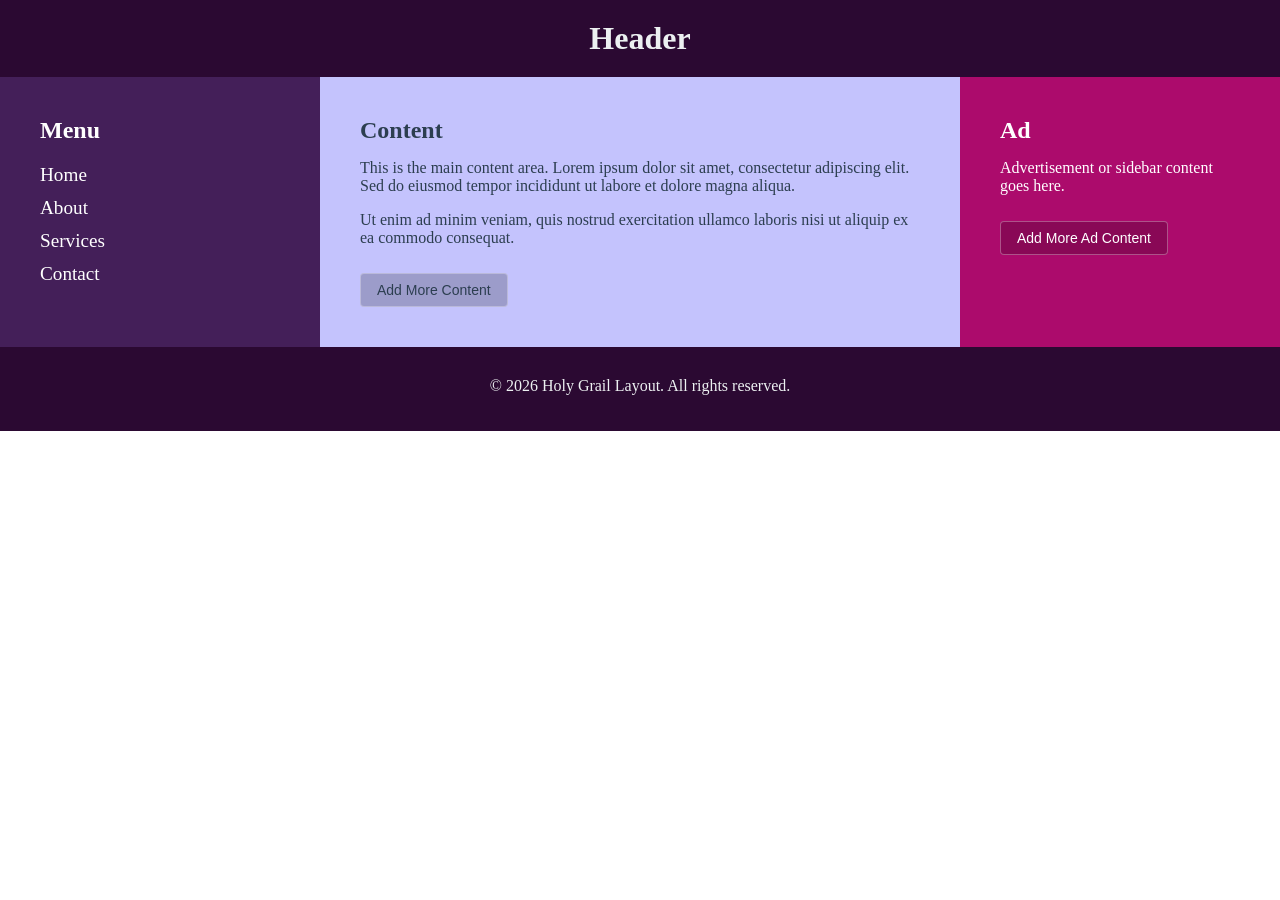
<file: week-09/holy-grail-with-grid-main/index.html>
<!DOCTYPE html>
<html lang="en">
<head>
    <meta charset="UTF-8">
    <meta name="viewport" content="width=device-width, initial-scale=1.0">
    <title>The Holy Grail Layout with CSS Grid</title>
    <link rel="stylesheet" href="css/style.css">
</head>
<body>
    <header>
        <h1>Header</h1>
    </header>
    
    <main>
        <h2>Content</h2>
        <div id="content-text">
            <p>This is the main content area. Lorem ipsum dolor sit amet, consectetur adipiscing elit. Sed do eiusmod tempor incididunt ut labore et dolore magna aliqua.</p>
            <p>Ut enim ad minim veniam, quis nostrud exercitation ullamco laboris nisi ut aliquip ex ea commodo consequat.</p>
        </div>
        <button onclick="addText('content-text')">Add More Content</button>
    </main>
    
    <aside>
        <h2>Ad</h2>
        <div id="ad-text">
            <p>Advertisement or sidebar content goes here.</p>
        </div>
        <button onclick="addText('ad-text')">Add More Ad Content</button>
    </aside>
    
    <nav>
        <h2>Menu</h2>
        <ul>
            <li><a href="#">Home</a></li>
            <li><a href="#">About</a></li>
            <li><a href="#">Services</a></li>
            <li><a href="#">Contact</a></li>
        </ul>
    </nav>
    
    <footer>
        <p>&copy; 2026 Holy Grail Layout. All rights reserved.</p>
    </footer>
    
    <script>
        function addText(elementId) {
            const container = document.getElementById(elementId);
            const loremTexts = [
                "Lorem ipsum dolor sit amet, consectetur adipiscing elit. Sed do eiusmod tempor incididunt ut labore et dolore magna aliqua.",
                "Ut enim ad minim veniam, quis nostrud exercitation ullamco laboris nisi ut aliquip ex ea commodo consequat.",
                "Duis aute irure dolor in reprehenderit in voluptate velit esse cillum dolore eu fugiat nulla pariatur.",
                "Excepteur sint occaecat cupidatat non proident, sunt in culpa qui officia deserunt mollit anim id est laborum.",
                "Sed ut perspiciatis unde omnis iste natus error sit voluptatem accusantium doloremque laudantium.",
                "Nemo enim ipsam voluptatem quia voluptas sit aspernatur aut odit aut fugit, sed quia consequuntur magni dolores."
            ];
            
            const randomText = loremTexts[Math.floor(Math.random() * loremTexts.length)];
            const newParagraph = document.createElement('p');
            newParagraph.textContent = randomText;
            container.appendChild(newParagraph);
        }
    </script>
</body>
</html>
</file>
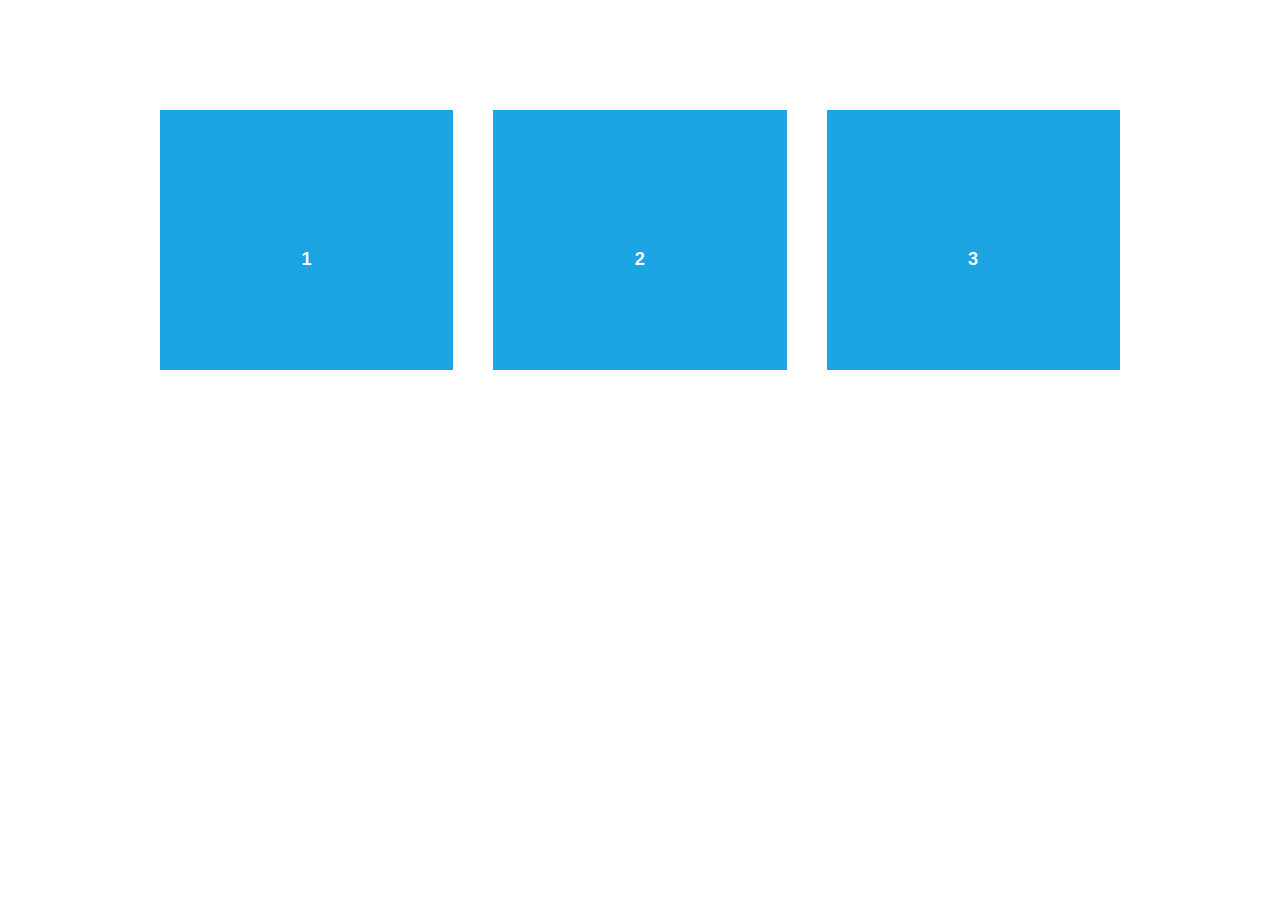
<file: week-05/aos-master/demo/async.html>
<!DOCTYPE html>
<html>
  <head>
    <meta charset="utf-8">
    <title>AOS - Animate on scroll library</title>
    <meta name="viewport" content="width=device-width">
    <link rel="stylesheet" href="css/styles.css" />
    <link rel="stylesheet" href="../dist/aos.css" />
  </head>
  <body>
    <div id="aos-demo" class="aos-all"></div>

    <script src="../dist/aos.js"></script>
    <script>
      AOS.init({
        easing: 'ease-in-out-sine'
      });

      setInterval(addItem, 300);

      var itemsCounter = 1;
      var container = document.getElementById('aos-demo');

      function addItem () {
        if (itemsCounter > 42) return;
        var item = document.createElement('div');
        item.classList.add('aos-item');
        item.setAttribute('data-aos', 'fade-up');
        item.innerHTML = '<div class="aos-item__inner"><h3>' + itemsCounter + '</h3></div>';
        container.appendChild(item);
        itemsCounter++;
      }
    </script>
  </body>
</html>
</file>
<file: final/css/style.css>
/*! HTML5 Boilerplate v9.0.1 | MIT License | https://html5boilerplate.com/ */

/* main.css 3.0.0 | MIT License | https://github.com/h5bp/main.css#readme */
/*
 * What follows is the result of much research on cross-browser styling.
 * Credit left inline and big thanks to Nicolas Gallagher, Jonathan Neal,
 * Kroc Camen, and the H5BP dev community and team.
 */

/* ==========================================================================
   Base styles: opinionated defaults
   ========================================================================== */

html {
  color: #222;
  font-size: 1em;
  line-height: 1.4;
  scroll-behavior: smooth;
}

/*
 * Remove text-shadow in selection highlight:
 * https://twitter.com/miketaylr/status/12228805301
 *
 * Customize the background color to match your design.
 */

::-moz-selection {
  background: #b3d4fc;
  text-shadow: none;
}

::selection {
  background: #b3d4fc;
  text-shadow: none;
}

/*
 * A better looking default horizontal rule
 */

hr {
  display: block;
  height: 1px;
  border: 0;
  border-top: 1px solid #ccc;
  margin: 1em 0;
  padding: 0;
}

/*
 * Remove the gap between audio, canvas, iframes,
 * images, videos and the bottom of their containers:
 * https://github.com/h5bp/html5-boilerplate/issues/440
 */

audio,
canvas,
iframe,
img,
svg,
video {
  vertical-align: middle;
}

/*
 * Remove default fieldset styles.
 */

fieldset {
  border: 0;
  margin: 0;
  padding: 0;
}

/*
 * Allow only vertical resizing of textareas.
 */

textarea {
  resize: vertical;
}

/* ==========================================================================
   Author's custom styles
   ========================================================================== */
.poppins-thin {
  font-family: "Poppins", sans-serif;
  font-weight: 100;
  font-style: normal;
}

.poppins-extralight {
  font-family: "Poppins", sans-serif;
  font-weight: 200;
  font-style: normal;
}

.poppins-light {
  font-family: "Poppins", sans-serif;
  font-weight: 300;
  font-style: normal;
}

.poppins-regular {
  font-family: "Poppins", sans-serif;
  font-weight: 400;
  font-style: normal;
}

.poppins-medium {
  font-family: "Poppins", sans-serif;
  font-weight: 500;
  font-style: normal;
}

.poppins-semibold {
  font-family: "Poppins", sans-serif;
  font-weight: 600;
  font-style: normal;
}

.poppins-bold {
  font-family: "Poppins", sans-serif;
  font-weight: 700;
  font-style: normal;
}

.poppins-extrabold {
  font-family: "Poppins", sans-serif;
  font-weight: 800;
  font-style: normal;
}

.poppins-black {
  font-family: "Poppins", sans-serif;
  font-weight: 900;
  font-style: normal;
}

.poppins-thin-italic {
  font-family: "Poppins", sans-serif;
  font-weight: 100;
  font-style: italic;
}

.poppins-extralight-italic {
  font-family: "Poppins", sans-serif;
  font-weight: 200;
  font-style: italic;
}

.poppins-light-italic {
  font-family: "Poppins", sans-serif;
  font-weight: 300;
  font-style: italic;
}

.poppins-regular-italic {
  font-family: "Poppins", sans-serif;
  font-weight: 400;
  font-style: italic;
}

.poppins-medium-italic {
  font-family: "Poppins", sans-serif;
  font-weight: 500;
  font-style: italic;
}

.poppins-semibold-italic {
  font-family: "Poppins", sans-serif;
  font-weight: 600;
  font-style: italic;
}

.poppins-bold-italic {
  font-family: "Poppins", sans-serif;
  font-weight: 700;
  font-style: italic;
}

.poppins-extrabold-italic {
  font-family: "Poppins", sans-serif;
  font-weight: 800;
  font-style: italic;
}

.poppins-black-italic {
  font-family: "Poppins", sans-serif;
  font-weight: 900;
  font-style: italic;
}

.head-gradient {
 background: linear-gradient(45deg, #BD32D3, #9361E7, #7089F7);
 width: 100%;
 height: 100vh;
 position: relative;
 overflow: hidden;
}

footer.head-gradient {
  width: 100vw;
  height: 500px;
  max-width: 100vw;
  position: relative;
  left: 50%;
  right: 50%;
  margin-left: -50vw;
  margin-right: -50vw;
  padding: 40px 20px;
  text-align: center;
  overflow: hidden;
}

.hero-bg-container {
  position: absolute;
  top: 80px;
  left: 0;
  width: 50%;
  height: calc(100% - 80px);
  overflow: hidden;
  z-index: 1;
}

.hero-bg-img {
  width: 30%;
  height: 100%;
  object-fit: cover;
  object-position: left center;
}

.nav-menu { 
  padding: 45px 20px;
  position: relative;
  z-index: 10;
}

.navbar-logo {
  flex-shrink: 0;
  position: relative;
  z-index: 10;
}

.hamburger-menu {
  display: none;
  flex-direction: column;
  justify-content: space-around;
  width: 30px;
  height: 30px;
  background: none;
  border: none;
  cursor: pointer;
  padding: 0;
  z-index: 1001;
}

.hamburger-line {
  width: 100%;
  height: 3px;
  background-color: #fff;
  border-radius: 2px;
  transition: all 0.3s ease;
}

.nav-sections {
    display: flex;
    flex-direction: row;  
    align-items: center;
    list-style: none;
    padding: 0, 0, 0 16px;
    gap:45px;
    margin: 0;
    position: relative;
    z-index: 10;
  }

.nav-sections li {
    display: inline-block;
    color:#fff;
    font-size: 16px;
    font-family: "Poppins";
    font-weight: normal;
    padding:8px;
}


.home-info {
  display: flex;
  flex-direction: column;
  justify-content: center;
  align-items: center;
  width: 100%;
  flex: 1;
  padding: 2rem 0;
  position: relative;
  z-index: 10;
}

.home-info .row {
  display: flex;
  align-items: center;
  width: 100%;
}

header {
  position: relative;
  z-index: 10;
}

.app-info {
  margin: 0 30px 0 20px;
  padding: 10px;
}

.app {
  color: #fff;
  font-size: 16px;
  font-family: "Poppins", sans-serif;
  margin-bottom: 10px;
}

.title-tag { 
  font-size: 60px;
  color: #fff;
  font-weight: 600;
  font-family: "poppins", sans-serif;
  line-height: 1.25em;
  margin-bottom: 10px;

}

/* Header content styling */
.app-info p {
  color: #fff;
  font-size: 18px;
  line-height: 1.6;
  margin-bottom: 2rem;
  max-width: 600px;
}

.app-info .btn {
  background-color: #fff;
  font-family: "poppins", sans-serif;
  fill:#BD32D3;
  color: #BD32D3;
  font-size: 16px;
  font-weight: 500;
  border-radius: 10px;
  border-width: 1px;
  border-style: solid;
  border-color: #fff;
  padding: 18px 25px;
  transition: all 0.3s ease;
  line-height: 1;
  margin-right: 1.2rem;
}

.app-info .btn:hover {
  background-color: transparent;
  color: #fff;
  border-color: #fff;
}

#features {
  background-color: #f5f5f5;
  padding: 50px 0 0 0;
}

.section-title {
  font-size: 42px;
  color: #102465;
  font-weight: bold;
  font-family: "Poppins", sans-serif;
  text-align: center;
  margin-top: 50px;
}

.section-description {
  font-size: 16px;
  color: #6C8493;
  font-family: "Poppins", sans-serif;
  text-align: center;
  margin-bottom: 50px;
}

.manage .d-flex {
  justify-content: center;
}

.manage .section-title {
  text-align: left;
  margin-top: 0;
}

.manage .section-description {
  text-align: left;
}

.feature-card {
  background-color: #fff;
  border-radius: 10px;
  padding: 30px 20px;
  text-align: center;
  box-shadow:0px 6px 21.4px 2.6px rgba(0, 0, 0, 0.05);
  margin: 0 10px 0 0;
  display: flex;
  flex-direction: column;
  align-items: center;
}

.feature-card h3 {
  font-size: 20px;
  color: #102465;
  font-weight: 600;
  font-family: "Poppins", sans-serif;
  margin-bottom: 20px;
  padding: 0 20px;
}

.feature-card p {
  font-size: 16px;
  color: #6C8493;
  font-family: "Poppins", sans-serif;
  line-height: 1.5;
  padding: 0 20px;
}

.feature-card img {
  margin-bottom: 20px;
  align-self: flex-start;
}

.feature-card:hover {
  box-shadow: 0 3px 0px 0 #BD32D3;
}

.img-layer {
  position: relative;
  display: flex;
  align-items: center;
  justify-content: center;
  min-height: 320px;
}

.fg-image {
  position: relative;
  z-index: 2;
}

#howitwork-bg {
  position: absolute;
  top: 50%;
  left: 50%;
  transform: translate(-50%, -50%);
  z-index: 1;
  max-width: 100%;
}

@media only screen and (max-width: 767px) {
  .img-layer {
    min-height: auto;
  }

  .fg-image {
    top: 0;
  }

  #howitwork-bg {
    top: 50%;
    left: 50%;
    transform: translate(-50%, -50%);
  }
}


.how-it-work-list  {
  list-style: none;
  padding: 0;
  margin-left: 50px;
  margin-right: 50px;
}

.d-flex {
  gap: 15px;
  padding: 0 0 20px 0;
  margin: 40px 0;
}

.d-flex h3 {
  font-size: 24px;
  color: #102465;
  font-weight: 600;
  font-family: "Poppins", sans-serif;
}

.d-flex p {
  font-size: 16px;
  color: #6C8493;
  font-family: "Poppins", sans-serif;
  line-height: 1.5;
}

.flex-shrink-0 img {
  width: 90px;
  height: 90px;
}

.icon-imgs {
  border: solid 1px #BD32D3;
  padding:15px;
  width: 130px;
  height: 130px;
  border-radius: 50%;
}

.app-store {
  margin-left:50px;
}

.read-more-btn {
 background-color: #BD32D3;
  font-family: "poppins", sans-serif;
  fill:#BD32D3;
  color: #fff;
  font-size: 16px;
  font-weight: 500;
  border-radius: 10px;
  border-width: 1px;
  border-style: solid;
  border-color: #fff;
  transition: all 0.3s ease;
  line-height: 1;
  margin-right: 1.2rem;
  padding: 18px 40px;
}

.read-more-btn:hover {
  background-color: #7089F7;
  color: #fff;
  border-color: #7089F7;
}

.watch-video-section {
  background-image: url('../final-imgs/watch-tutorial-img.jpg');
  background-size: cover;
  background-position: center;
  background-repeat: no-repeat;
  min-height: 600px;
  width: 100vw;
  max-width: 100vw;
  position: relative;
  left: 50%;
  right: 50%;
  margin-left: -50vw;
  margin-right: -50vw;
  display: flex;
  align-items: center;
  justify-content: center;
}

body {
  overflow-x: hidden;
}
.watch-video-section::before {
  content: '';
  position: absolute;
  top: 0;
  left: 0;
  right: 0;
  bottom: 0;
  background-color: rgba(189, 50, 211, 0.5);
  z-index: 1;
}

.watch-video {
  position: relative;
  z-index: 2;
  text-align: center;
  color: #fff;
}

.watch-video h2 {
  font-size: 42px;
  font-weight: bold;
  font-family: "Poppins", sans-serif;
  margin-bottom: 20px;
}

.play-btn {
  background-color: #D9378B;
  border-radius: 100px;
  box-shadow: 0px 0px 0px 14px rgba(255, 255, 255, 0.1);
  padding: 20px 26px;
  border: none;
  cursor: pointer;
  display: inline-flex;
  align-items: center;
  justify-content: center;
}

.play-btn i {
  font-size: 35px;
  color: #FFFFFF;
}

.card-titles h2 {
  font-size: 18px;
  color: #BD32D3;
  font-weight: 600;
  font-family: "Poppins", sans-serif;
  margin: 15px 0;
}

.card-titles h3 {
  font-size: 24px;
  color: #102465;
  font-weight: bold;
  font-family: "Poppins", sans-serif;
  margin: 15px 0;
}

.card-titles p {
  font-size: 14px;
  color: #6C8493;
  font-family: "Poppins", sans-serif;
  margin-bottom: 35px;
}

.card-info ul {
  list-style: none;
  padding: 0;
  margin: 0;
}

.card-info li {
  margin-bottom: 10px;
  font-size: 14px;
  font-family: "Poppins", sans-serif;
}

.featured {
  align-items: center;
  text-align: left;
  color:#102465;
}

.no-featured {
  align-items: center;
  text-align: left;
  color: #6C8493;
}

.feature-card-plan {
  background-color: #fff;
  border-radius: 20px;
  padding:40px 20px 40px 20px;
  text-align: center;
  box-shadow:0px 6px 21.4px 2.6px rgba(0, 0, 0, 0.05);
  margin: 0px 5px 0px 5px;
  display: flex;
  flex-direction: column;
  align-items: center;
  box-shadow: 0 -8px 0px 0 #BD32D3;
}

.card-btn {
  margin-top:15px;
 background-color: #fff;
  font-family: "poppins", sans-serif;
  fill:#BD32D3;
  color: #BD32D3;
  font-size: 16px;
  font-weight: 500;
  border-radius: 10px;
  border-width: 2px;
  border-style: solid;
  border-color: #BD32D3;
  transition: all 0.3s ease;
  line-height: 1;
  margin-right: 1.2rem;
  padding: 18px 40px;
}

.card-btn:hover {
  background-color: #BD32D3;
  color: #fff;
  border-color: #BD32D3;
}

.review-card {
  border-radius: 20px 20px 20px 20px;
  padding: 0px 30px 10px 30px;
  border: 1px solid #BD32D3;
  box-shadow: 0px 6px 7.4px 0.6px rgba(0, 0, 0, 0.06);
  transition: background 0.3s, border 0.3s, border-radius 0.3s, box-shadow 0.3s;
  text-align: center;
  margin: 0 10px;
  margin-top:40px;
}

.review-card .reviewer {
  margin-top: -47px;
  margin-bottom:30px;
}

.review-note {
  font-size: 16px;
  color: #102465;
  font-family: "Poppins", sans-serif;
  margin-bottom: 16px;
}

footer h2 {
  font-size: 50px;
  color: #fff;
  font-family: "Poppins", sans-serif;
  font-weight: 700;
  margin-bottom: 20px;
  margin-top:50px;
}

footer p {
  font-size: 16px;
  color: #fff;
  font-family: "Poppins", sans-serif;
  margin:40px 100px 0;
}

.foot-imgs {
  display: flex;
  justify-content: center;
  gap: 30px;
  margin: 50px 0;
}









/* ==========================================================================
   Helper classes
   ========================================================================== */

/*
 * Hide visually and from screen readers
 */

.hidden,
[hidden] {
  display: none !important;
}

/*
 * Hide only visually, but have it available for screen readers:
 * https://snook.ca/archives/html_and_css/hiding-content-for-accessibility
 *
 * 1. For long content, line feeds are not interpreted as spaces and small width
 *    causes content to wrap 1 word per line:
 *    https://medium.com/@jessebeach/beware-smushed-off-screen-accessible-text-5952a4c2cbfe
 */

.visually-hidden {
  border: 0;
  clip: rect(0, 0, 0, 0);
  height: 1px;
  margin: -1px;
  overflow: hidden;
  padding: 0;
  position: absolute;
  white-space: nowrap;
  width: 1px;
  /* 1 */
}

/*
 * Extends the .visually-hidden class to allow the element
 * to be focusable when navigated to via the keyboard:
 * https://www.drupal.org/node/897638
 */

.visually-hidden.focusable:active,
.visually-hidden.focusable:focus {
  clip: auto;
  height: auto;
  margin: 0;
  overflow: visible;
  position: static;
  white-space: inherit;
  width: auto;
}

/*
 * Hide visually and from screen readers, but maintain layout
 */

.invisible {
  visibility: hidden;
}

/*
 * Clearfix: contain floats
 *
 * The use of `table` rather than `block` is only necessary if using
 * `::before` to contain the top-margins of child elements.
 */

.clearfix::before,
.clearfix::after {
  content: "";
  display: table;
}

.clearfix::after {
  clear: both;
}

/* ==========================================================================
   EXAMPLE Media Queries for Responsive Design.
   These examples override the primary ('mobile first') styles.
   Modify as content requires.
   ========================================================================== */


/* Mobile responsive navigation */
@media only screen and (max-width: 767px) {
  .hamburger-menu {
    display: flex;

  }

  .nav-sections {
    position: fixed;
    top: 0;
    right: -100%;
    width: 280px;
    height: 100vh;
    background: linear-gradient(45deg, #BD32D3, #9361E7, #7089F7);
    flex-direction: column;
    justify-content: flex-start;
    align-items: flex-start;
    padding: 100px 30px 30px;
    gap: 20px;
    transition: right 0.3s ease;
    z-index: 1000;
    box-shadow: -2px 0 10px rgba(0, 0, 0, 0.3);
  }

  .nav-sections.active {
    right: 0;
  }

  .nav-sections li {
    display: block;
    width: 100%;
    padding: 0;
  }

  .nav-sections .nav-link {
    display: block;
    color: #fff;
    text-decoration: none;
    font-size: 18px;
    font-weight: 500;
    padding: 15px 0;
    border-bottom: 1px solid rgba(255, 255, 255, 0.2);
    transition: color 0.3s ease;
  }

  .nav-sections .nav-link:hover,
  .nav-sections .nav-link.active {
    color: #FFE135;
  }

  /* Overlay when mobile menu is open */
  .nav-overlay {
    position: fixed;
    top: 0;
    left: 0;
    width: 100%;
    height: 100vh;
    background: rgba(0, 0, 0, 0.5);
    z-index: 999;
    opacity: 0;
    visibility: hidden;
    transition: opacity 0.3s ease, visibility 0.3s ease;
  }

  .nav-overlay.active {
    opacity: 1;
    visibility: visible;
  }

  /* Hamburger animation */
  .hamburger-menu.active .hamburger-line:nth-child(1) {
    transform: rotate(45deg) translate(5px, 5px);
  }

  .hamburger-menu.active .hamburger-line:nth-child(2) {
    opacity: 0;
  }

  .hamburger-menu.active .hamburger-line:nth-child(3) {
    transform: rotate(-45deg) translate(7px, -6px);
  }

  /* Mobile header adjustments */
  header {
    min-height: calc(100vh - 60px); /* Smaller nav on mobile */
  }

  .hero-bg-container {
    width: 50%;
  }

  .title-tag {
    font-size: 28px;
    line-height: 1.4;
  }

  .app-info p {
    font-size: 16px;
  }

  .app-info .btn {
    display: block;
    width: 100%;
    margin-right: 0;
    margin-bottom: 1rem;
  }

  /* Mobile phone image adjustments */
  #phone {
    max-width: 100% !important;
    height: auto;
  }

  /* Stack columns vertically on mobile */
  .home-info .row {
    flex-direction: column;
    text-align: center;
  }

  .home-info .col-md-8,
  .home-info .col-md-4 {
    flex: none;
    width: 100%;
    max-width: 100%;
  }

  .col-4 {
    flex: 0 0 100%;
    max-width: 100%;
  }

  #features .row {
    flex-direction: column;
      align-items: center;
  }

  .manage .row {
    flex-direction: column;
  }

  .manage .row .col-6 {
    order: 2;
  }

  .manage .row .col-5 {
    order: 1;
  }

  /* Mobile styles for howitwork section */
  #howitwork .row {
    flex-direction: column;
    align-items: center;
  }

  #howitwork .col-6,
  #howitwork .col-5 {
    flex: 0 0 100%;
    max-width: 100%;
  }

  /* Mobile styles for responsive section */
  .responsive .row {
    flex-direction: column;
    align-items: center;
  }

  .responsive .col-6,
  .responsive .col-5 {
    flex: 0 0 100%;
    max-width: 100%;
  }

  /* Mobile styles for pricing section */
  .pricing .row {
    flex-direction: column;
    align-items: center;
  }

  .pricing .col-4 {
    flex: 0 0 100%;
    max-width: 100%;
    margin-bottom: 20px;
  }

  /* Mobile styles for review section */
  .review .row {
    flex-direction: column;
    align-items: center;
  }

  .review .col-8 {
    flex: 0 0 100%;
    max-width: 100%;
  }

  /* Mobile styles for watch-video-section */
  .watch-video-section {
    text-align: center;
    padding: 40px 20px;
  }

  .watch-video h2 {
    font-size: 24px;
    margin-bottom: 20px;
  }

  /* Ensure all sections have proper padding on mobile */
  section {
    padding-left: 15px;
    padding-right: 15px;
  }

  /* Fix any potential overflow issues */
  .container {
    max-width: 100%;
    padding-left: 15px;
    padding-right: 15px;
  }
}

@media print,
  (-webkit-min-device-pixel-ratio: 1.25),
  (min-resolution: 1.25dppx),
  (min-resolution: 120dpi) {
  /* Style adjustments for high resolution devices */
}

/* ==========================================================================
   Print styles.
   Inlined to avoid the additional HTTP request:
   https://www.phpied.com/delay-loading-your-print-css/
   ========================================================================== */

@media print {
  *,
  *::before,
  *::after {
    background: #fff !important;
    color: #000 !important;
    /* Black prints faster */
    box-shadow: none !important;
    text-shadow: none !important;
  }

  a,
  a:visited {
    text-decoration: underline;
  }

  a[href]::after {
    content: " (" attr(href) ")";
  }

  abbr[title]::after {
    content: " (" attr(title) ")";
  }

  /*
   * Don't show links that are fragment identifiers,
   * or use the `javascript:` pseudo protocol
   */
  a[href^="#"]::after,
  a[href^="javascript:"]::after {
    content: "";
  }

  pre {
    white-space: pre-wrap !important;
  }

  pre,
  blockquote {
    border: 1px solid #999;
    page-break-inside: avoid;
  }

  tr,
  img {
    page-break-inside: avoid;
  }

  p,
  h2,
  h3 {
    orphans: 3;
    widows: 3;
  }

  h2,
  h3 {
    page-break-after: avoid;
  }
}
</file>
<file: week-02/css/style.css>
@media (min-width: 321px) {
  display: flex;
  }
</file>
<file: week-05/mobapp-master/css/themify-icons.css>
@font-face {
    font-family: 'themify';
    src: url('../fonts/themify.eot?-fvbane');
    src: url('../fonts/themify.eot?#iefix-fvbane') format('embedded-opentype'), url('../fonts/themify.woff?-fvbane') format('woff'), url('../fonts/themify.ttf?-fvbane') format('truetype'), url('../fonts/themify.svg?-fvbane#themify') format('svg');
    font-weight: normal;
    font-style: normal;
}

[class^="ti-"],
[class*=" ti-"] {
    font-family: 'themify';
    speak: none;
    font-style: normal;
    font-weight: normal;
    font-variant: normal;
    text-transform: none;
    line-height: 1;
    /* Better Font Rendering =========== */
    -webkit-font-smoothing: antialiased;
    -moz-osx-font-smoothing: grayscale;
}

.ti-wand:before {
    content: "\e600";
}

.ti-volume:before {
    content: "\e601";
}

.ti-user:before {
    content: "\e602";
}

.ti-unlock:before {
    content: "\e603";
}

.ti-unlink:before {
    content: "\e604";
}

.ti-trash:before {
    content: "\e605";
}

.ti-thought:before {
    content: "\e606";
}

.ti-target:before {
    content: "\e607";
}

.ti-tag:before {
    content: "\e608";
}

.ti-tablet:before {
    content: "\e609";
}

.ti-star:before {
    content: "\e60a";
}

.ti-spray:before {
    content: "\e60b";
}

.ti-signal:before {
    content: "\e60c";
}

.ti-shopping-cart:before {
    content: "\e60d";
}

.ti-shopping-cart-full:before {
    content: "\e60e";
}

.ti-settings:before {
    content: "\e60f";
}

.ti-search:before {
    content: "\e610";
}

.ti-zoom-in:before {
    content: "\e611";
}

.ti-zoom-out:before {
    content: "\e612";
}

.ti-cut:before {
    content: "\e613";
}

.ti-ruler:before {
    content: "\e614";
}

.ti-ruler-pencil:before {
    content: "\e615";
}

.ti-ruler-alt:before {
    content: "\e616";
}

.ti-bookmark:before {
    content: "\e617";
}

.ti-bookmark-alt:before {
    content: "\e618";
}

.ti-reload:before {
    content: "\e619";
}

.ti-plus:before {
    content: "\e61a";
}

.ti-pin:before {
    content: "\e61b";
}

.ti-pencil:before {
    content: "\e61c";
}

.ti-pencil-alt:before {
    content: "\e61d";
}

.ti-paint-roller:before {
    content: "\e61e";
}

.ti-paint-bucket:before {
    content: "\e61f";
}

.ti-na:before {
    content: "\e620";
}

.ti-mobile:before {
    content: "\e621";
}

.ti-minus:before {
    content: "\e622";
}

.ti-medall:before {
    content: "\e623";
}

.ti-medall-alt:before {
    content: "\e624";
}

.ti-marker:before {
    content: "\e625";
}

.ti-marker-alt:before {
    content: "\e626";
}

.ti-arrow-up:before {
    content: "\e627";
}

.ti-arrow-right:before {
    content: "\e628";
}

.ti-arrow-left:before {
    content: "\e629";
}

.ti-arrow-down:before {
    content: "\e62a";
}

.ti-lock:before {
    content: "\e62b";
}

.ti-location-arrow:before {
    content: "\e62c";
}

.ti-link:before {
    content: "\e62d";
}

.ti-layout:before {
    content: "\e62e";
}

.ti-layers:before {
    content: "\e62f";
}

.ti-layers-alt:before {
    content: "\e630";
}

.ti-key:before {
    content: "\e631";
}

.ti-import:before {
    content: "\e632";
}

.ti-image:before {
    content: "\e633";
}

.ti-heart:before {
    content: "\e634";
}

.ti-heart-broken:before {
    content: "\e635";
}

.ti-hand-stop:before {
    content: "\e636";
}

.ti-hand-open:before {
    content: "\e637";
}

.ti-hand-drag:before {
    content: "\e638";
}

.ti-folder:before {
    content: "\e639";
}

.ti-flag:before {
    content: "\e63a";
}

.ti-flag-alt:before {
    content: "\e63b";
}

.ti-flag-alt-2:before {
    content: "\e63c";
}

.ti-eye:before {
    content: "\e63d";
}

.ti-export:before {
    content: "\e63e";
}

.ti-exchange-vertical:before {
    content: "\e63f";
}

.ti-desktop:before {
    content: "\e640";
}

.ti-cup:before {
    content: "\e641";
}

.ti-crown:before {
    content: "\e642";
}

.ti-comments:before {
    content: "\e643";
}

.ti-comment:before {
    content: "\e644";
}

.ti-comment-alt:before {
    content: "\e645";
}

.ti-close:before {
    content: "\e646";
}

.ti-clip:before {
    content: "\e647";
}

.ti-angle-up:before {
    content: "\e648";
}

.ti-angle-right:before {
    content: "\e649";
}

.ti-angle-left:before {
    content: "\e64a";
}

.ti-angle-down:before {
    content: "\e64b";
}

.ti-check:before {
    content: "\e64c";
}

.ti-check-box:before {
    content: "\e64d";
}

.ti-camera:before {
    content: "\e64e";
}

.ti-announcement:before {
    content: "\e64f";
}

.ti-brush:before {
    content: "\e650";
}

.ti-briefcase:before {
    content: "\e651";
}

.ti-bolt:before {
    content: "\e652";
}

.ti-bolt-alt:before {
    content: "\e653";
}

.ti-blackboard:before {
    content: "\e654";
}

.ti-bag:before {
    content: "\e655";
}

.ti-move:before {
    content: "\e656";
}

.ti-arrows-vertical:before {
    content: "\e657";
}

.ti-arrows-horizontal:before {
    content: "\e658";
}

.ti-fullscreen:before {
    content: "\e659";
}

.ti-arrow-top-right:before {
    content: "\e65a";
}

.ti-arrow-top-left:before {
    content: "\e65b";
}

.ti-arrow-circle-up:before {
    content: "\e65c";
}

.ti-arrow-circle-right:before {
    content: "\e65d";
}

.ti-arrow-circle-left:before {
    content: "\e65e";
}

.ti-arrow-circle-down:before {
    content: "\e65f";
}

.ti-angle-double-up:before {
    content: "\e660";
}

.ti-angle-double-right:before {
    content: "\e661";
}

.ti-angle-double-left:before {
    content: "\e662";
}

.ti-angle-double-down:before {
    content: "\e663";
}

.ti-zip:before {
    content: "\e664";
}

.ti-world:before {
    content: "\e665";
}

.ti-wheelchair:before {
    content: "\e666";
}

.ti-view-list:before {
    content: "\e667";
}

.ti-view-list-alt:before {
    content: "\e668";
}

.ti-view-grid:before {
    content: "\e669";
}

.ti-uppercase:before {
    content: "\e66a";
}

.ti-upload:before {
    content: "\e66b";
}

.ti-underline:before {
    content: "\e66c";
}

.ti-truck:before {
    content: "\e66d";
}

.ti-timer:before {
    content: "\e66e";
}

.ti-ticket:before {
    content: "\e66f";
}

.ti-thumb-up:before {
    content: "\e670";
}

.ti-thumb-down:before {
    content: "\e671";
}

.ti-text:before {
    content: "\e672";
}

.ti-stats-up:before {
    content: "\e673";
}

.ti-stats-down:before {
    content: "\e674";
}

.ti-split-v:before {
    content: "\e675";
}

.ti-split-h:before {
    content: "\e676";
}

.ti-smallcap:before {
    content: "\e677";
}

.ti-shine:before {
    content: "\e678";
}

.ti-shift-right:before {
    content: "\e679";
}

.ti-shift-left:before {
    content: "\e67a";
}

.ti-shield:before {
    content: "\e67b";
}

.ti-notepad:before {
    content: "\e67c";
}

.ti-server:before {
    content: "\e67d";
}

.ti-quote-right:before {
    content: "\e67e";
}

.ti-quote-left:before {
    content: "\e67f";
}

.ti-pulse:before {
    content: "\e680";
}

.ti-printer:before {
    content: "\e681";
}

.ti-power-off:before {
    content: "\e682";
}

.ti-plug:before {
    content: "\e683";
}

.ti-pie-chart:before {
    content: "\e684";
}

.ti-paragraph:before {
    content: "\e685";
}

.ti-panel:before {
    content: "\e686";
}

.ti-package:before {
    content: "\e687";
}

.ti-music:before {
    content: "\e688";
}

.ti-music-alt:before {
    content: "\e689";
}

.ti-mouse:before {
    content: "\e68a";
}

.ti-mouse-alt:before {
    content: "\e68b";
}

.ti-money:before {
    content: "\e68c";
}

.ti-microphone:before {
    content: "\e68d";
}

.ti-menu:before {
    content: "\e68e";
}

.ti-menu-alt:before {
    content: "\e68f";
}

.ti-map:before {
    content: "\e690";
}

.ti-map-alt:before {
    content: "\e691";
}

.ti-loop:before {
    content: "\e692";
}

.ti-location-pin:before {
    content: "\e693";
}

.ti-list:before {
    content: "\e694";
}

.ti-light-bulb:before {
    content: "\e695";
}

.ti-Italic:before {
    content: "\e696";
}

.ti-info:before {
    content: "\e697";
}

.ti-infinite:before {
    content: "\e698";
}

.ti-id-badge:before {
    content: "\e699";
}

.ti-hummer:before {
    content: "\e69a";
}

.ti-home:before {
    content: "\e69b";
}

.ti-help:before {
    content: "\e69c";
}

.ti-headphone:before {
    content: "\e69d";
}

.ti-harddrives:before {
    content: "\e69e";
}

.ti-harddrive:before {
    content: "\e69f";
}

.ti-gift:before {
    content: "\e6a0";
}

.ti-game:before {
    content: "\e6a1";
}

.ti-filter:before {
    content: "\e6a2";
}

.ti-files:before {
    content: "\e6a3";
}

.ti-file:before {
    content: "\e6a4";
}

.ti-eraser:before {
    content: "\e6a5";
}

.ti-envelope:before {
    content: "\e6a6";
}

.ti-download:before {
    content: "\e6a7";
}

.ti-direction:before {
    content: "\e6a8";
}

.ti-direction-alt:before {
    content: "\e6a9";
}

.ti-dashboard:before {
    content: "\e6aa";
}

.ti-control-stop:before {
    content: "\e6ab";
}

.ti-control-shuffle:before {
    content: "\e6ac";
}

.ti-control-play:before {
    content: "\e6ad";
}

.ti-control-pause:before {
    content: "\e6ae";
}

.ti-control-forward:before {
    content: "\e6af";
}

.ti-control-backward:before {
    content: "\e6b0";
}

.ti-cloud:before {
    content: "\e6b1";
}

.ti-cloud-up:before {
    content: "\e6b2";
}

.ti-cloud-down:before {
    content: "\e6b3";
}

.ti-clipboard:before {
    content: "\e6b4";
}

.ti-car:before {
    content: "\e6b5";
}

.ti-calendar:before {
    content: "\e6b6";
}

.ti-book:before {
    content: "\e6b7";
}

.ti-bell:before {
    content: "\e6b8";
}

.ti-basketball:before {
    content: "\e6b9";
}

.ti-bar-chart:before {
    content: "\e6ba";
}

.ti-bar-chart-alt:before {
    content: "\e6bb";
}

.ti-back-right:before {
    content: "\e6bc";
}

.ti-back-left:before {
    content: "\e6bd";
}

.ti-arrows-corner:before {
    content: "\e6be";
}

.ti-archive:before {
    content: "\e6bf";
}

.ti-anchor:before {
    content: "\e6c0";
}

.ti-align-right:before {
    content: "\e6c1";
}

.ti-align-left:before {
    content: "\e6c2";
}

.ti-align-justify:before {
    content: "\e6c3";
}

.ti-align-center:before {
    content: "\e6c4";
}

.ti-alert:before {
    content: "\e6c5";
}

.ti-alarm-clock:before {
    content: "\e6c6";
}

.ti-agenda:before {
    content: "\e6c7";
}

.ti-write:before {
    content: "\e6c8";
}

.ti-window:before {
    content: "\e6c9";
}

.ti-widgetized:before {
    content: "\e6ca";
}

.ti-widget:before {
    content: "\e6cb";
}

.ti-widget-alt:before {
    content: "\e6cc";
}

.ti-wallet:before {
    content: "\e6cd";
}

.ti-video-clapper:before {
    content: "\e6ce";
}

.ti-video-camera:before {
    content: "\e6cf";
}

.ti-vector:before {
    content: "\e6d0";
}

.ti-themify-logo:before {
    content: "\e6d1";
}

.ti-themify-favicon:before {
    content: "\e6d2";
}

.ti-themify-favicon-alt:before {
    content: "\e6d3";
}

.ti-support:before {
    content: "\e6d4";
}

.ti-stamp:before {
    content: "\e6d5";
}

.ti-split-v-alt:before {
    content: "\e6d6";
}

.ti-slice:before {
    content: "\e6d7";
}

.ti-shortcode:before {
    content: "\e6d8";
}

.ti-shift-right-alt:before {
    content: "\e6d9";
}

.ti-shift-left-alt:before {
    content: "\e6da";
}

.ti-ruler-alt-2:before {
    content: "\e6db";
}

.ti-receipt:before {
    content: "\e6dc";
}

.ti-pin2:before {
    content: "\e6dd";
}

.ti-pin-alt:before {
    content: "\e6de";
}

.ti-pencil-alt2:before {
    content: "\e6df";
}

.ti-palette:before {
    content: "\e6e0";
}

.ti-more:before {
    content: "\e6e1";
}

.ti-more-alt:before {
    content: "\e6e2";
}

.ti-microphone-alt:before {
    content: "\e6e3";
}

.ti-magnet:before {
    content: "\e6e4";
}

.ti-line-double:before {
    content: "\e6e5";
}

.ti-line-dotted:before {
    content: "\e6e6";
}

.ti-line-dashed:before {
    content: "\e6e7";
}

.ti-layout-width-full:before {
    content: "\e6e8";
}

.ti-layout-width-default:before {
    content: "\e6e9";
}

.ti-layout-width-default-alt:before {
    content: "\e6ea";
}

.ti-layout-tab:before {
    content: "\e6eb";
}

.ti-layout-tab-window:before {
    content: "\e6ec";
}

.ti-layout-tab-v:before {
    content: "\e6ed";
}

.ti-layout-tab-min:before {
    content: "\e6ee";
}

.ti-layout-slider:before {
    content: "\e6ef";
}

.ti-layout-slider-alt:before {
    content: "\e6f0";
}

.ti-layout-sidebar-right:before {
    content: "\e6f1";
}

.ti-layout-sidebar-none:before {
    content: "\e6f2";
}

.ti-layout-sidebar-left:before {
    content: "\e6f3";
}

.ti-layout-placeholder:before {
    content: "\e6f4";
}

.ti-layout-menu:before {
    content: "\e6f5";
}

.ti-layout-menu-v:before {
    content: "\e6f6";
}

.ti-layout-menu-separated:before {
    content: "\e6f7";
}

.ti-layout-menu-full:before {
    content: "\e6f8";
}

.ti-layout-media-right-alt:before {
    content: "\e6f9";
}

.ti-layout-media-right:before {
    content: "\e6fa";
}

.ti-layout-media-overlay:before {
    content: "\e6fb";
}

.ti-layout-media-overlay-alt:before {
    content: "\e6fc";
}

.ti-layout-media-overlay-alt-2:before {
    content: "\e6fd";
}

.ti-layout-media-left-alt:before {
    content: "\e6fe";
}

.ti-layout-media-left:before {
    content: "\e6ff";
}

.ti-layout-media-center-alt:before {
    content: "\e700";
}

.ti-layout-media-center:before {
    content: "\e701";
}

.ti-layout-list-thumb:before {
    content: "\e702";
}

.ti-layout-list-thumb-alt:before {
    content: "\e703";
}

.ti-layout-list-post:before {
    content: "\e704";
}

.ti-layout-list-large-image:before {
    content: "\e705";
}

.ti-layout-line-solid:before {
    content: "\e706";
}

.ti-layout-grid4:before {
    content: "\e707";
}

.ti-layout-grid3:before {
    content: "\e708";
}

.ti-layout-grid2:before {
    content: "\e709";
}

.ti-layout-grid2-thumb:before {
    content: "\e70a";
}

.ti-layout-cta-right:before {
    content: "\e70b";
}

.ti-layout-cta-left:before {
    content: "\e70c";
}

.ti-layout-cta-center:before {
    content: "\e70d";
}

.ti-layout-cta-btn-right:before {
    content: "\e70e";
}

.ti-layout-cta-btn-left:before {
    content: "\e70f";
}

.ti-layout-column4:before {
    content: "\e710";
}

.ti-layout-column3:before {
    content: "\e711";
}

.ti-layout-column2:before {
    content: "\e712";
}

.ti-layout-accordion-separated:before {
    content: "\e713";
}

.ti-layout-accordion-merged:before {
    content: "\e714";
}

.ti-layout-accordion-list:before {
    content: "\e715";
}

.ti-ink-pen:before {
    content: "\e716";
}

.ti-info-alt:before {
    content: "\e717";
}

.ti-help-alt:before {
    content: "\e718";
}

.ti-headphone-alt:before {
    content: "\e719";
}

.ti-hand-point-up:before {
    content: "\e71a";
}

.ti-hand-point-right:before {
    content: "\e71b";
}

.ti-hand-point-left:before {
    content: "\e71c";
}

.ti-hand-point-down:before {
    content: "\e71d";
}

.ti-gallery:before {
    content: "\e71e";
}

.ti-face-smile:before {
    content: "\e71f";
}

.ti-face-sad:before {
    content: "\e720";
}

.ti-credit-card:before {
    content: "\e721";
}

.ti-control-skip-forward:before {
    content: "\e722";
}

.ti-control-skip-backward:before {
    content: "\e723";
}

.ti-control-record:before {
    content: "\e724";
}

.ti-control-eject:before {
    content: "\e725";
}

.ti-comments-smiley:before {
    content: "\e726";
}

.ti-brush-alt:before {
    content: "\e727";
}

.ti-youtube:before {
    content: "\e728";
}

.ti-vimeo:before {
    content: "\e729";
}

.ti-twitter:before {
    content: "\e72a";
}

.ti-time:before {
    content: "\e72b";
}

.ti-tumblr:before {
    content: "\e72c";
}

.ti-skype:before {
    content: "\e72d";
}

.ti-share:before {
    content: "\e72e";
}

.ti-share-alt:before {
    content: "\e72f";
}

.ti-rocket:before {
    content: "\e730";
}

.ti-pinterest:before {
    content: "\e731";
}

.ti-new-window:before {
    content: "\e732";
}

.ti-microsoft:before {
    content: "\e733";
}

.ti-list-ol:before {
    content: "\e734";
}

.ti-linkedin:before {
    content: "\e735";
}

.ti-layout-sidebar-2:before {
    content: "\e736";
}

.ti-layout-grid4-alt:before {
    content: "\e737";
}

.ti-layout-grid3-alt:before {
    content: "\e738";
}

.ti-layout-grid2-alt:before {
    content: "\e739";
}

.ti-layout-column4-alt:before {
    content: "\e73a";
}

.ti-layout-column3-alt:before {
    content: "\e73b";
}

.ti-layout-column2-alt:before {
    content: "\e73c";
}

.ti-instagram:before {
    content: "\e73d";
}

.ti-google:before {
    content: "\e73e";
}

.ti-github:before {
    content: "\e73f";
}

.ti-flickr:before {
    content: "\e740";
}

.ti-facebook:before {
    content: "\e741";
}

.ti-dropbox:before {
    content: "\e742";
}

.ti-dribbble:before {
    content: "\e743";
}

.ti-apple:before {
    content: "\e744";
}

.ti-android:before {
    content: "\e745";
}

.ti-save:before {
    content: "\e746";
}

.ti-save-alt:before {
    content: "\e747";
}

.ti-yahoo:before {
    content: "\e748";
}

.ti-wordpress:before {
    content: "\e749";
}

.ti-vimeo-alt:before {
    content: "\e74a";
}

.ti-twitter-alt:before {
    content: "\e74b";
}

.ti-tumblr-alt:before {
    content: "\e74c";
}

.ti-trello:before {
    content: "\e74d";
}

.ti-stack-overflow:before {
    content: "\e74e";
}

.ti-soundcloud:before {
    content: "\e74f";
}

.ti-sharethis:before {
    content: "\e750";
}

.ti-sharethis-alt:before {
    content: "\e751";
}

.ti-reddit:before {
    content: "\e752";
}

.ti-pinterest-alt:before {
    content: "\e753";
}

.ti-microsoft-alt:before {
    content: "\e754";
}

.ti-linux:before {
    content: "\e755";
}

.ti-jsfiddle:before {
    content: "\e756";
}

.ti-joomla:before {
    content: "\e757";
}

.ti-html5:before {
    content: "\e758";
}

.ti-flickr-alt:before {
    content: "\e759";
}

.ti-email:before {
    content: "\e75a";
}

.ti-drupal:before {
    content: "\e75b";
}

.ti-dropbox-alt:before {
    content: "\e75c";
}

.ti-css3:before {
    content: "\e75d";
}

.ti-rss:before {
    content: "\e75e";
}

.ti-rss-alt:before {
    content: "\e75f";
}

.ti-lg {
    font-size: 1.33333333em;
    line-height: 0.75em;
    vertical-align: -15%;
}

.ti-2x {
    font-size: 2em;
}

.ti-3x {
    font-size: 3em;
}

.ti-4x {
    font-size: 4em;
}

.ti-5x {
    font-size: 5em;
}
</file>
<file: week-05/mobapp-master/css/style.css>
@charset "UTF-8";

/*

Style   : MobApp CSS
Version : 1.0
Author  : Surjith S M
URI     : https://surjithctly.in/

Copyright © All rights Reserved 

*/


/*------------------------
[TABLE OF CONTENTS]
    
1. GLOBAL STYLES
2. NAVBAR
3. HERO
4. TABS
5. TESTIMONIALS
6. IMAGE GALLERY
7. PRICING
8. CALL TO ACTION
9. FOOTER

------------------------*/


/* GLOBAL
----------------------*/

body {
    font-family: 'Rubik', sans-serif;
    position: relative;
}

a {
    color: #e38cb7;
}

a:hover,
a:focus {
    color: #d6619c;
}

h1 {
    font-size: 60px;
    font-weight: 300;
    letter-spacing: -1px;
    margin-bottom: 1.5rem;
}

h2 {
    font-size: 45px;
    font-weight: 300;
    color: #633991;
    letter-spacing: -1px;
    margin-bottom: 1rem;
}

h3 {
    color: #633991;
    font-size: 33px;
    font-weight: 500;
}

h4 {
    font-size: 20px;
    font-weight: 500;
    color: #633991;
}

h5 {
    font-size: 28px;
    font-weight: 300;
    color: #633991;
    margin-bottom: 0.7rem;
}

p {
    color: #959094;
}

p.lead {
    color: #e38cb7;
    margin-bottom: 2rem;
}

.text-primary {
    color: #e38cb7 !important;
}

.light-font {
    font-weight: 300;
}

.btn {
    font-size: 12px;
    font-weight: 400;
    text-transform: uppercase;
    padding: 0.375rem 1.35rem;
    transition: all 0.3s ease;
}

.btn-outline-light:hover {
    color: #d6619c;
}

.btn-primary {
    border-radius: 3px;
    background-image: -moz-linear-gradient( 122deg, #e54595 0%, #fd378e 100%);
    background-image: -webkit-linear-gradient( 122deg, #e54595 0%, #fd378e 100%);
    background-image: -ms-linear-gradient( 122deg, #e54595 0%, #fd378e 100%);
    background-image: linear-gradient( 122deg, #e54595 0%, #fd378e 100%);
    box-shadow: 0px 9px 32px 0px rgba(0, 0, 0, 0.2);
    font-weight: 500;
    padding: 0.6rem 2rem;
    border: 0;
}

.btn-primary:hover,
.btn-primary:focus,
.btn-primary:active,
.btn-primary:not([disabled]):not(.disabled).active,
.btn-primary:not([disabled]):not(.disabled):active,
.show>.btn-primary.dropdown-toggle {
    background-image: linear-gradient( 122deg, #fd378e 0%, #e54595 100%);
    box-shadow: 0px 9px 32px 0px rgba(0, 0, 0, 0.3);
    color: #FFF;
}

.btn-light {
    border-radius: 3px;
    background: #FFF;
    box-shadow: 0px 9px 32px 0px rgba(0, 0, 0, 0.26);
    font-size: 14px;
    font-weight: 500;
    color: #633991;
    margin: 0.5rem;
    padding: 0.7rem 1.6rem;
    line-height: 1.8;
}

.btn-group-lg>.btn,
.btn-lg {
    padding: 0.8rem 1rem;
    font-size: 15px;
}

.light-bg {
    background-color: #faf6fb;
}

.section {
    padding: 80px 0;
}

.section-title {
    text-align: center;
    margin-bottom: 3rem;
}

.section-title small {
    color: #998a9b;
}

@media (max-width:767px) {
    h1 {
        font-size: 40px;
    }
    h2 {
        font-size: 30px;
    }
}


/* NAVBAR
----------------------*/

.nav-menu {
    padding: 1rem 0;
    transition: all 0.3s ease;
}

.nav-menu.is-scrolling,
.nav-menu.menu-is-open {
    background-color: rgb(74, 13, 143);
    background: -moz-linear-gradient(135deg, rgb(74, 13, 143) 0%, rgb(250, 42, 143) 100%);
    background: -webkit-linear-gradient(135deg, rgb(74, 13, 143) 0%, rgb(250, 42, 143) 100%);
    background: linear-gradient(135deg, rgb(74, 13, 143) 0%, rgb(250, 42, 143) 100%);
    -webkit-box-shadow: 0px 5px 23px 0px rgba(0, 0, 0, 0.1);
    -moz-box-shadow: 0px 5px 23px 0px rgba(0, 0, 0, 0.1);
    box-shadow: 0px 5px 23px 0px rgba(0, 0, 0, 0.1);
}

.nav-menu.is-scrolling {
    padding: 0;
}

.navbar-nav .nav-link {
    position: relative;
}

@media (min-width: 992px) {
    .navbar-expand-lg .navbar-nav .nav-link {
        padding-right: 1rem;
        padding-left: 1rem;
        font-size: 14px;
    }
    .navbar-nav>.nav-item>.nav-link.active:after {
        content: "";
        border-bottom: 2px solid #cd99d4;
        left: 1rem;
        right: 1rem;
        bottom: 5px;
        height: 1px;
        position: absolute;
    }
}

@media (max-width:991px) {
    .navbar-nav.is-scrolling {
        padding-bottom: 1rem;
    }
    .navbar-nav .nav-item {
        text-align: center;
    }
}


/* HERO
----------------------*/

header {
    padding: 100px 0 0;
    text-align: center;
    color: #FFF;
}

.bg-gradient {
    background-image: -moz-linear-gradient( 135deg, rgba(60, 8, 118, 0.8) 0%, rgba(250, 0, 118, 0.8) 100%);
    background-image: -webkit-linear-gradient( 135deg, rgba(60, 8, 118, 0.8) 0%, rgba(250, 0, 118, 0.8) 100%);
    background-image: -ms-linear-gradient( 135deg, rgba(60, 8, 118, 0.8) 0%, rgba(250, 0, 118, 0.8) 100%);
    background-image: linear-gradient( 135deg, rgba(60, 8, 118, 0.8) 0%, rgba(250, 0, 118, 0.8) 100%);
}

.tagline {
    font-size: 23px;
    font-weight: 300;
    color: #ffb8f6;
    max-width: 800px;
    margin: 0 auto;
}

.img-holder {
    height: 0;
    padding-bottom: 33%;
    overflow: hidden;
}

@media (max-width:1200px) {
    .img-holder {
        padding-bottom: 50%;
    }
}

@media (max-width:767px) {
    .tagline {
        font-size: 17px;
    }
    .img-holder {
        padding-bottom: 100%;
    }
}


/* FEATURES
----------------------*/

.gradient-fill:before {
    color: #fc73b4;
    background: -moz-linear-gradient(top, #9477b4 0%, #fc73b4 100%);
    background: -webkit-linear-gradient(top, #9477b4 0%, #fc73b4 100%);
    background: linear-gradient(to bottom, #9477b4 0%, #fc73b4 100%);
    -webkit-background-clip: text;
    background-clip: text;
    -webkit-text-fill-color: transparent;
}

.card.features {
    border: 0;
    border-radius: 3px;
    box-shadow: 0px 5px 7px 0px rgba(0, 0, 0, 0.04);
    transition: all 0.3s ease;
}

@media (max-width:991px) {
    .card.features {
        margin-bottom: 2rem;
    }
    [class^="col-"]:last-child .card.features {
        margin-bottom: 0;
    }
}

.card.features:before {
    content: "";
    position: absolute;
    width: 3px;
    color: #fc73b4;
    background: -moz-linear-gradient(top, #9477b4 0%, #fc73b4 100%);
    background: -webkit-linear-gradient(top, #9477b4 0%, #fc73b4 100%);
    background: linear-gradient(to bottom, #9477b4 0%, #fc73b4 100%);
    top: 0;
    bottom: 0;
    left: 0;
}

.card-text {
    font-size: 14px;
}

.card.features:hover {
    transform: translateY(-3px);
    -moz-box-shadow: 0px 5px 30px 0px rgba(0, 0, 0, 0.08);
    -webkit-box-shadow: 0px 5px 30px 0px rgba(0, 0, 0, 0.08);
    box-shadow: 0px 5px 30px 0px rgba(0, 0, 0, 0.08);
}

.box-icon {
    box-shadow: 0px 0px 43px 0px rgba(0, 0, 0, 0.14);
    padding: 10px;
    width: 70px;
    border-radius: 3px;
    margin-bottom: 1.5rem;
    background-color: #FFF;
}

.circle-icon {
    box-shadow: 0px 9px 32px 0px rgba(0, 0, 0, 0.07);
    padding: 10px;
    width: 100px;
    height: 100px;
    border-radius: 50%;
    margin-bottom: 1.5rem;
    background-color: #FFF;
    color: #f5378e;
    font-size: 48px;
    text-align: center;
    line-height: 80px;
    font-weight: 300;
    transition: all 0.3s ease;
}

@media (max-width:992px) {
    .circle-icon {
        width: 70px;
        height: 70px;
        font-size: 28px;
        line-height: 50px;
    }
}

.ui-steps li:hover .circle-icon {
    background-image: -moz-linear-gradient( 122deg, #e6388e 0%, #fb378e 100%);
    background-image: -webkit-linear-gradient( 122deg, #e6388e 0%, #fb378e 100%);
    background-image: -ms-linear-gradient( 122deg, #e6388e 0%, #fb378e 100%);
    background-image: linear-gradient( 122deg, #e6388e 0%, #fb378e 100%);
    box-shadow: 0px 9px 32px 0px rgba(0, 0, 0, 0.09);
    color: #FFF;
}

.ui-steps li {
    padding: 15px 0;
}

.ui-steps li:not(:last-child) {
    border-bottom: 1px solid #f8e3f0;
}

.perspective-phone {
    position: relative;
    z-index: -1;
}

@media (min-width:992px) {
    .perspective-phone {
        margin-top: -150px;
    }
}


/*  TABS
----------------------*/

.tab-content {
    border-bottom-right-radius: 3px;
    border-bottom-left-radius: 3px;
    background-color: #FFF;
    box-shadow: 0px 5px 7px 0px rgba(0, 0, 0, 0.04);
    padding: 3rem;
}

@media (max-width:992px) {
    .tab-content {
        padding: 1.5rem;
    }
}

.tab-content p {
    line-height: 1.8;
}

.tab-content h2 {
    margin-bottom: 0.5rem;
}

.nav-tabs {
    border-bottom: 0;
}

.nav-tabs .nav-item .nav-link,
.nav-tabs .nav-link:focus,
.nav-tabs .nav-link:hover {
    padding: 1rem 1rem;
    border-color: #faf6fb #faf6fb #FFF;
    font-size: 19px;
    color: #b5a4c8;
    background: #f5eff7;
}

.nav-tabs .nav-link.active {
    background: #FFF;
    border-top-width: 3px;
    border-color: #ce75b4 #faf6fb #FFF;
    color: #633991;
}


/*  TESTIMONIALS
----------------------*/

.owl-carousel .owl-item img.client-img {
    width: 110px;
    margin: 30px auto;
    border-radius: 50%;
    box-shadow: 0px 9px 32px 0px rgba(0, 0, 0, 0.07);
}

.testimonials-single {
    text-align: center;
    max-width: 80%;
    margin: 0 auto;
}

.blockquote {
    color: #7a767a;
    font-weight: 300;
}

.owl-next.disabled,
.owl-prev.disabled {
    opacity: 0.5;
}

.owl-prev,
.owl-next {
    position: absolute;
    top: 50%;
    transform: translateY(-50%);
}

.owl-prev {
    left: 0;
}

.owl-next {
    right: 0;
}

.owl-theme .owl-nav.disabled+.owl-dots {
    margin-top: 60px;
}

.owl-theme .owl-dots .owl-dot span {
    background: #e7d9eb;
    width: 35px;
    height: 8px;
    border-radius: 10px;
    transition: all 0.3s ease-in;
}

.owl-theme .owl-dots .owl-dot:hover span {
    background: #ff487e;
}

.owl-theme .owl-dots .owl-dot.active span {
    background: #ff487e;
    box-shadow: 0px 9px 32px 0px rgba(0, 0, 0, 0.07);
}


/*  IMAGE GALLERY
----------------------*/

.img-gallery .owl-item {
    box-shadow: 0px 9px 32px 0px rgba(0, 0, 0, 0.07);
    transform: scale(0.8);
    transition: all 0.3s ease-in;
}

.img-gallery .owl-item.center {
    transform: scale(1);
}


/*  PRICING
----------------------*/

@media (max-width:992px) {
    .card-deck {
        -ms-flex-direction: column;
        flex-direction: column;
    }
    .card-deck .card {
        margin-bottom: 15px;
    }
}

.card.pricing {
    border: 1px solid #f1eef1;
}

.card.pricing.popular {
    border-top-width: 3px;
    border-color: #ce75b4 #faf6fb #FFF;
    box-shadow: 0px 12px 59px 0px rgba(36, 7, 31, 0.11);
    color: #633991;
}

.card.pricing .card-head {
    text-align: center;
    padding: 40px 0 20px;
}

.card.pricing .card-head .price {
    display: block;
    font-size: 45px;
    font-weight: 300;
    color: #633991;
}

.card.pricing .card-head .price sub {
    bottom: 0;
    font-size: 55%;
}

.card.pricing .list-group-item {
    border: 0;
    text-align: center;
    color: #959094;
    padding: 1.05rem 1.25rem;
}

.card.pricing .list-group-item del {
    color: #d9d3d8;
}

.card.pricing .card-body {
    padding: 1.75rem;
}


/*  CALL TO ACTION
----------------------*/

.call-to-action {
    text-align: center;
    color: #FFF;
    margin: 3rem 0;
}

.call-to-action .box-icon {
    margin-left: auto;
    margin-right: auto;
    border-radius: 5px;
    transform: scale(0.85);
    margin-bottom: 2.5rem;
}

.call-to-action h2 {
    color: #FFF;
}

.call-to-action .tagline {
    font-size: 16px;
    font-weight: 300;
    color: #ffb8f6;
    max-width: 650px;
    margin: 0 auto;
}

.btn-light img {
    margin-right: 0.4rem;
    vertical-align: text-bottom;
}


/*  FOOTER
----------------------*/

.social-icons {
    text-align: right;
}

.social-icons a {
    background-color: #FFF;
    box-shadow: 0px 0px 21px 0px rgba(0, 0, 0, 0.05);
    width: 50px;
    height: 50px;
    display: inline-block;
    text-align: center;
    line-height: 50px;
    margin: 0 0.3rem;
    border-radius: 5px;
    color: #f4c9e2;
    transition: all 0.3s ease;
}

.social-icons a:hover {
    text-decoration: none;
    color: #e38cb7;
}

@media (max-width:991px) {
    .social-icons {
        text-align: center;
        margin-top: 2rem;
    }
}
</file>
<file: week-09/holy-grail-with-grid-main/css/style.css>
/* ============================================
   CSS GRID HOLY GRAIL LAYOUT ASSIGNMENT
   ============================================
   
   REQUIREMENTS:
   - Use CSS Grid to create the Holy Grail layout
   - Mobile-first responsive design
   - Single grid container (body element)
   - Mobile stacking order: Header, Menu, Content, Ad, Footer
   - Desktop layout: Header top, Menu left, Content center, Ad right, Footer bottom
   - Use different background colors for each section
   - Do NOT modify the HTML file
   - Do NOT use height or min-height on grid rows
   ============================================ */


/* ============================================
   RESET & BASE STYLES
   ============================================ */

* {
    margin: 0;
    padding: 0;
    box-sizing: border-box;
}

p {
    margin-bottom: 1em;
}

/* TODO: Add any additional reset or base styles here */


/* ============================================
   MOBILE-FIRST GRID LAYOUT (DEFAULT)
   ============================================
   
   Set up the body as a grid container.
   Create a single-column mobile layout.
   Use grid-template-areas to define the stacking order:
   Header, Menu, Content, Ad, Footer
   ============================================ */

body {
    display:grid;
    grid-template-columns: 1fr;
    grid-template-areas:
        "header"
        "menu"
        "content"
        "ad"
        "footer";
    grid-template-rows: auto;

    /* TODO: Set display to grid */
    
    /* TODO: Define grid-template-columns for mobile (single column) */
    
    /* TODO: Define grid-template-areas for mobile stacking order */
    
    /* Optional: You can use height: 100vh on the container if desired */
    
    /* TODO: Set grid-template-rows (remember: no height or min-height values!) */
}

/* TODO: Assign each section to its grid area using grid-area property */

header {
    /* TODO: grid-area */
    grid-area: header;
}

nav {
    /* TODO: grid-area */
    grid-area: menu;   
}

main {
    /* TODO: grid-area */
    grid-area: content;
}

aside {
    /* TODO: grid-area */
    grid-area: ad;
}

footer {
    /* TODO: grid-area */
    grid-area: footer;
}


/* ============================================
   SECTION STYLING & BACKGROUND COLORS
   ============================================
   
   Add different background colors to distinguish each section.
   Add padding and other styling as needed.
   ============================================ */

header {
    background-color: #2b0932;
    color: #ecf0f1;
    padding: 20px;
    text-align: center;
}

nav {
    background-color: #441f59;
    color: #ffffff;
    padding: 20px;
}

ul {
    list-style-type: none;
    line-height: 2em;
    display: grid;
    grid-template-columns: repeat(4, 1fr);
}

nav a {
    color: #ffffff;
    text-decoration: none;
    list-style-type: none;
    font-size: larger;
}

nav a:visited {
    color: #ffffff;
}

nav a:hover {
    color: #3a8dec;
}

nav a:active {
    color: #ffffff;
}

main {
    background-color: #c4c3fd;
    color: #2c3e50;
    padding: 20px;
}

aside {
    background-color: #ac0b6c;
    color: #ffffff;
    padding: 20px;
}

footer {
    background-color: #2b0932;
    color: #ecf0f1;
    padding: 20px;
    text-align: center;
    padding-top: 30px;
}

h2 {
    margin-bottom: 15px;
}


/* ============================================
   BUTTON STYLING
   ============================================ */

button {
    margin-top: 10px;
    padding: 8px 16px;
    background-color: rgba(0, 0, 0, 0.2);
    color: inherit;
    border: 1px solid rgba(255, 255, 255, 0.3);
    border-radius: 4px;
    cursor: pointer;
    font-size: 14px;
}

button:hover {
    background-color: rgba(0, 0, 0, 0.3);
}


/* ============================================
   RESPONSIVE DESIGN - DESKTOP LAYOUT
   ============================================
   
   Use a media query for larger screens (e.g., min-width: 768px)
   Reconfigure the grid for the classic Holy Grail layout:
   - Header spans full width at top
   - Menu (nav) in left sidebar
   - Content (main) in center
   - Ad (aside) in right sidebar
   - Footer spans full width at bottom
   ============================================ */

/* TODO: Add media query for desktop breakpoint */
/* Example: @media (min-width: 768px) { ... } */

    /* TODO: Redefine grid-template-columns for desktop (3 columns recommended) */
    
    /* TODO: Redefine grid-template-areas for desktop Holy Grail layout */
    
    /* TODO: Redefine grid-template-rows if needed */

    @media (min-width: 768px) {
        body {
            display: grid;
            grid-template-columns: 1fr 2fr 1fr;
            grid-template-areas:
                "header header header"
                "menu content ad"
                "footer footer footer";
            grid-template-rows: auto 4fr auto;
        }

        main, aside, nav {
            padding: 40px;
        }

        ul {
            list-style-type: none;
            line-height: 2em;
            display: grid;
            grid-template-columns: repeat(1, 1fr);
}
    }
</file>
<file: week-05/aos-master/demo/css/styles.css>
body {
  font-family: Helvetica,Tahoma;
}

*,
*:before,
*:after {
  box-sizing: border-box;
}

.aos-all {
  width: 1000px;
  max-width: 98%;
  margin: 10vh auto 0 auto;
}

.aos-item {
  display: inline-block;
  float: left;
  width: 33.3333%;
  height: 300px;
  padding: 20px;
}

.aos-item__inner {
  position: relative;
  width: 100%;
  height: 100%;
  float: left;
  background: #1da4e2;
  line-height: 260px;
  text-align: center;
  color: #fff;
}

@media screen and (max-width: 800px) {
  .aos-item {
    width: 50%;
  }
}
</file>
